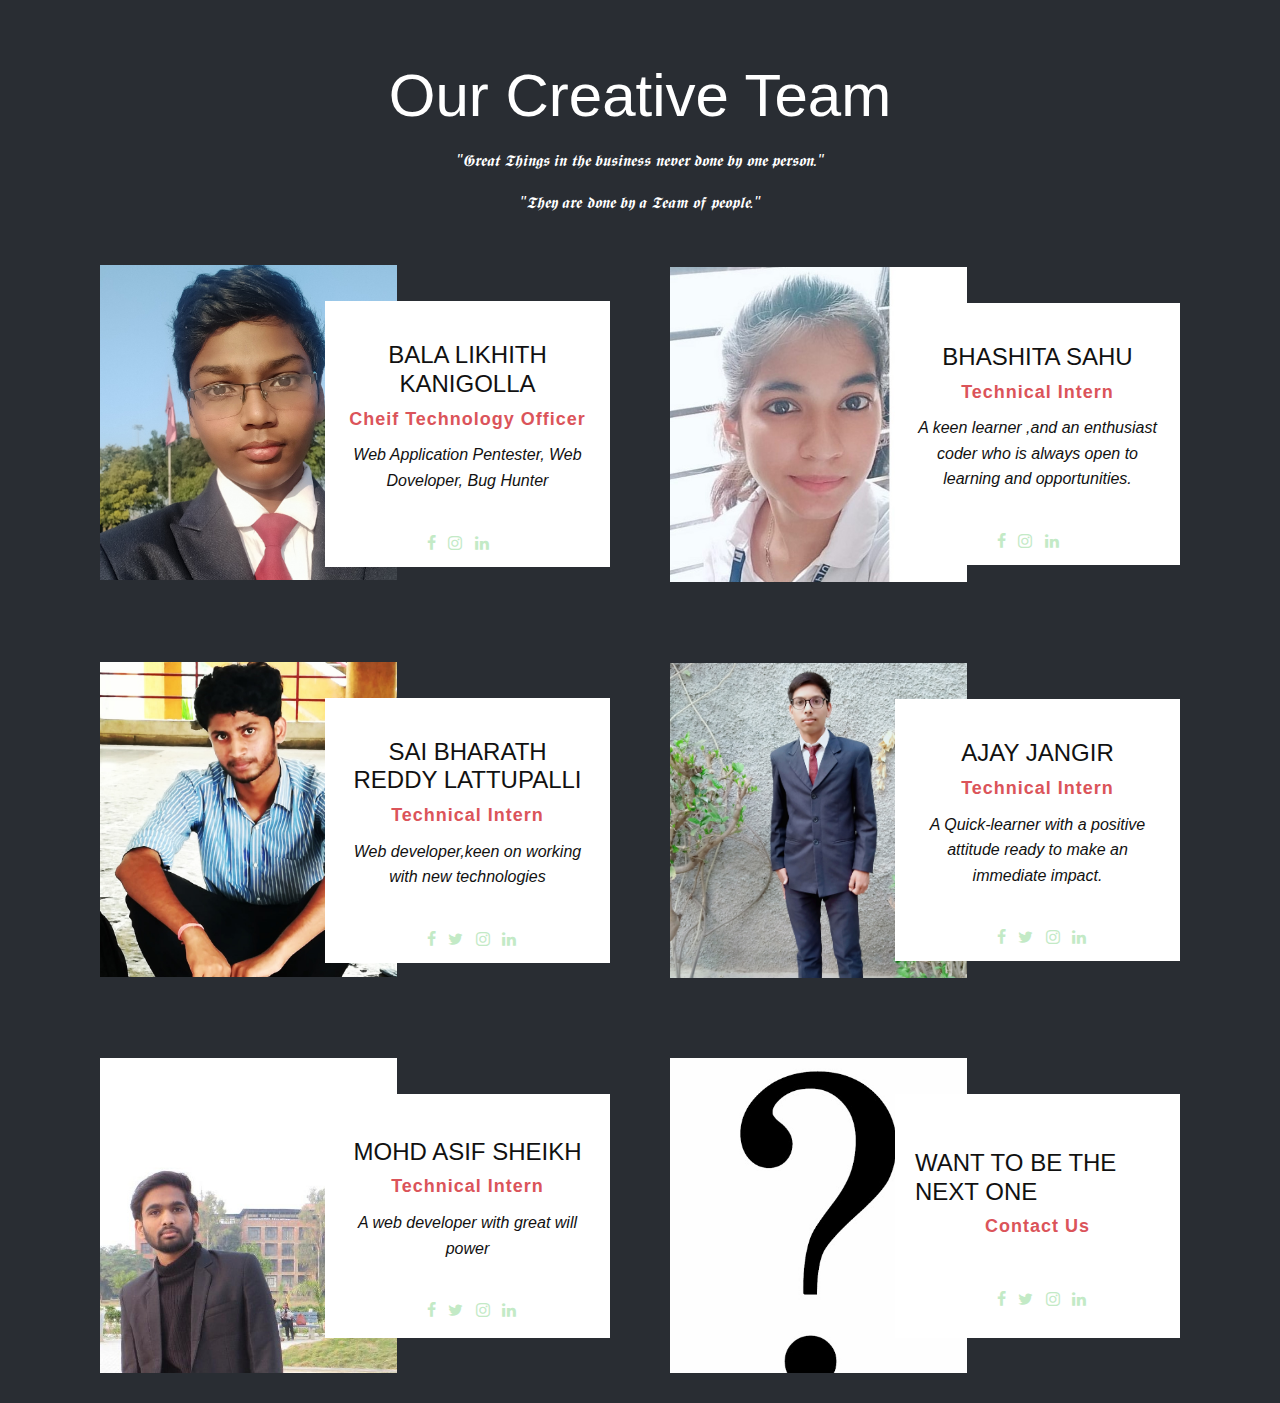
<file: team/team.html>
<!DOCTYPE html>
<html class="u-responsive-xl"><head><meta http-equiv="Content-Type" content="text/html; charset=UTF-8">
    <meta name="viewport" content="width=device-width, initial-scale=1.0">
    
    <meta name="keywords" content="Our Creative Team">
    <meta name="description" content="">
    <meta name="page_type" content="np-template-header-footer-from-plugin">
    <link rel="shortcut icon" href="AAS.png" />
    <link rel="stylesheet" href="fonts/icomoon/style.css">
    <title>AAS Technical Team</title>
    <link rel="stylesheet" href="style.css" media="screen">
  
</head>
  <body class="u-body">
    
    <section class="u-align-center u-clearfix u-palette-5-dark-3 u-section-2" id="carousel_bd70">
      <div class="u-clearfix u-sheet u-valign-middle-lg u-valign-middle-sm u-valign-middle-xl u-valign-middle-xs u-sheet-1">
        <h4 class="u-custom-font u-font-oswald u-text u-text-1">Our Creative Team</h4>
        <p class="u-text u-text-2">"𝕲𝖗𝖊𝖆𝖙 𝕿𝖍𝖎𝖓𝖌𝖘 𝖎𝖓 𝖙𝖍𝖊 𝖇𝖚𝖘𝖎𝖓𝖊𝖘𝖘 𝖓𝖊𝖛𝖊𝖗 𝖉𝖔𝖓𝖊 𝖇𝖞 𝖔𝖓𝖊 𝖕𝖊𝖗𝖘𝖔𝖓."</p>
        <p class="u-text u-text-2">"𝕿𝖍𝖊𝖞 𝖆𝖗𝖊 𝖉𝖔𝖓𝖊 𝖇𝖞 𝖆 𝕿𝖊𝖆𝖒 𝖔𝖋 𝖕𝖊𝖔𝖕𝖑𝖊."</p>
        <div class="u-expanded-width-xl u-expanded-width-xs u-list u-repeater u-list-1">
          <div class="u-container-style u-list-item u-repeater-item">
            <div class="u-container-layout u-similar-container u-valign-middle-lg u-valign-middle-md u-valign-middle-xl u-container-layout-1">
              <img class="u-expand-resize u-image u-image-1" src="./cto.jpg">
              <div class="u-container-style u-group u-white u-group-1">
                <div class="u-container-layout u-valign-middle u-container-layout-2">
                  <h4 class="u-align-center u-custom-font u-font-oswald u-text u-text-10">Bala Likhith Kanigolla</h4>
                  <h6 class="u-align-center u-custom-font u-font-pt-sans u-text u-text-palette-2-base u-text-5">Cheif Technology Officer</h6>
                  <p class="u-align-center u-text u-text-6">Web Application Pentester, Web Doveloper, Bug Hunter</p>
                  <div class="u-social-icons u-spacing-10 u-text-grey-30 u-social-icons-1">
                    <div class="block-social-1">
                      <a href="https://www.facebook.com/balalikhith.kanigolla/" class="btn border-w-10 rounded primary-primary-outline--hover" target="_blank"><span class="icon-facebook"></span></a>
                      <a href="https://www.instagram.com/balalikhith_kanigolla/" class="btn border-w-10 rounded primary-primary-outline--hover" target="_blank" ><span class="icon-instagram"></span></a>
                      <a href="https://www.linkedin.com/in/bala-likhith-kanigolla-36a340192/" class="btn border-w-10 rounded primary-primary-outline--hover" target="_blank"><span class="icon-linkedin"></span></a>
                    </div>
                  </div>
                </div>
              </div>
            </div>
          </div>
          <div class="u-container-style u-list-item u-repeater-item">
            <div class="u-container-layout u-similar-container u-valign-middle-lg u-valign-middle-md u-valign-middle-xl u-container-layout-5">
              <img class="u-expand-resize u-image u-image-3" src="./1.jpeg">
              <div class="u-align-center u-container-style u-group u-white u-group-3">
                <div class="u-container-layout u-valign-middle u-container-layout-6">
                  <h4 class="u-custom-font u-font-oswald uu-font-oswald u-text u-text-10">Bhashita sahu</h4>
                  <h6 class="u-align-center u-custom-font u-font-pt-sans u-text u-text-palette-2-base u-text-11">Technical Intern</h6>
                  <p class="u-align-center u-text u-text-default u-text-12">A keen learner ,and an enthusiast coder who is always open to learning and opportunities.</p>
                  <div class="u-social-icons u-spacing-10 u-text-grey-30 u-social-icons-3">
                    <div class="block-social-1">
                      <a href="https://m.facebook.com/bhashita.sahu.33" class="btn border-w-10 rounded primary-primary-outline--hover" target="_blank"><span class="icon-facebook"></span></a>
                      <a href="https://www.instagram.com/_bhashita_/" class="btn border-w-10 rounded primary-primary-outline--hover" target="_blank" ><span class="icon-instagram"></span></a>
                      <a href="https://www.linkedin.com/in/bhashita-sahu-905462193" class="btn border-w-10 rounded primary-primary-outline--hover" target="_blank"><span class="icon-linkedin"></span></a>
                    </div>
                  </div>
                </div>
              </div>
            </div>
          </div>
          <div class="u-container-style u-list-item u-repeater-item">
            <div class="u-container-layout u-similar-container u-valign-middle-lg u-valign-middle-md u-valign-middle-xl u-container-layout-5">
              <img class="u-expand-resize u-image u-image-3" src="./2.jpeg">
              <div class="u-align-center u-container-style u-group u-white u-group-3">
                <div class="u-container-layout u-valign-middle u-container-layout-6">
                  <h4 class="u-custom-font u-font-oswald uu-font-oswald u-text u-text-10">Sai Bharath Reddy Lattupalli</h4>
                  <h6 class="u-align-center u-custom-font u-font-pt-sans u-text u-text-palette-2-base u-text-11">Technical Intern</h6>
                  <p class="u-align-center u-text u-text-default u-text-12">Web developer,keen on working with new technologies</p>
                  <div class="u-social-icons u-spacing-10 u-text-grey-30 u-social-icons-3">
                    <div class="block-social-1">
                      <a href="https://m.facebook.com/saibharathreddy.lattupally/" class="btn border-w-10 rounded primary-primary-outline--hover" target="_blank"><span class="icon-facebook"></span></a>
                      <a href="https://twitter.com/SaiBharath0778" class="btn border-w-10 rounded primary-primary-outline--hover" target="_blank"><span class="icon-twitter"></span></a>
                      <a href="https://www.instagram.com/saibharath_lattu07/" class="btn border-w-10 rounded primary-primary-outline--hover" target="_blank" ><span class="icon-instagram"></span></a>
                      <a href="https://www.linkedin.com/in/sai-bharath-72a42b17b/" class="btn border-w-10 rounded primary-primary-outline--hover" target="_blank"><span class="icon-linkedin"></span></a>
                    </div>
                  </div>
                </div>
              </div>
            </div>
          </div>
          
          <div class="u-align-center u-container-style u-list-item u-repeater-item">
            <div class="u-container-layout u-similar-container u-valign-middle-lg u-valign-middle-md u-valign-middle-xl u-container-layout-5">
              <img class="u-expand-resize u-image u-image-3" src="./3.jpg">
              <div class="u-container-style u-group u-white u-group-3">
                <div class="u-container-layout u-valign-middle u-container-layout-6">
                  <h4 class="u-custom-font u-font-oswald u-text u-text-default u-text-10">Ajay Jangir</h4>
                  <h6 class="u-align-center u-custom-font u-font-pt-sans u-text u-text-palette-2-base u-text-11">Technical Intern</h6>
                  <p class="u-align-center u-text u-text-default u-text-12">A Quick-learner with a positive attitude ready to make an immediate impact. </p>
                  <div class="u-social-icons u-spacing-10 u-text-grey-30 u-social-icons-3">
                    <div class="block-social-1">
                      <a href="https://www.facebook.com/ajay.jangir.942145/" class="btn border-w-10 rounded primary-primary-outline--hover" target="_blank"><span class="icon-facebook"></span></a>
                      <a href=" https://twitter.com/Ajayjan28548037" class="btn border-w-10 rounded primary-primary-outline--hover" target="_blank"><span class="icon-twitter"></span></a>
                      <a href="https://www.instagram.com/ajayjangir0044/" class="btn border-w-10 rounded primary-primary-outline--hover" target="_blank" ><span class="icon-instagram"></span></a>
                      <a href="https://www.linkedin.com/in/ajay-jangir" class="btn border-w-10 rounded primary-primary-outline--hover" target="_blank"><span class="icon-linkedin"></span></a>
                    </div></div>
                </div>
              </div>
            </div>
          </div>

          <div class="u-align-center u-container-style u-list-item u-repeater-item">
            <div class="u-container-layout u-similar-container u-valign-middle-lg u-valign-middle-md u-valign-middle-xl u-container-layout-5">
              <img class="u-expand-resize u-image u-image-3" src="./4.jpeg">
              <div class="u-container-style u-group u-white u-group-3">
                <div class="u-container-layout u-valign-middle u-container-layout-6">
                  <h4 class="u-custom-font u-font-oswald u-text u-text-default u-text-10">Mohd Asif Sheikh</h4>
                  <h6 class="u-align-center u-custom-font u-font-pt-sans u-text u-text-palette-2-base u-text-11">Technical Intern</h6>
                  <p class="u-align-center u-text u-text-default u-text-12">A web developer with great will power</p>
                  <div class="u-social-icons u-spacing-10 u-text-grey-30 u-social-icons-3">
                    <div class="block-social-1">
                      <a href="https://www.facebook.com/ashutosh.oberoi.104/" class="btn border-w-10 rounded primary-primary-outline--hover" target="_blank"><span class="icon-facebook"></span></a>
                      <a href="https://twitter.com/sheikh_saab_01" class="btn border-w-10 rounded primary-primary-outline--hover" target="_blank"><span class="icon-twitter"></span></a>
                      <a href=" https://www.instagram.com/asif.__.sheikh/" class="btn border-w-10 rounded primary-primary-outline--hover" target="_blank" ><span class="icon-instagram"></span></a>
                      <a href="https://www.linkedin.com/in/asif-sheikh-b16093188/" class="btn border-w-10 rounded primary-primary-outline--hover" target="_blank"><span class="icon-linkedin"></span></a>
                    </div></div>
                </div>
              </div>
            </div>
          </div>

          <div class="u-align-center u-container-style u-list-item u-repeater-item">
            <div class="u-container-layout u-similar-container u-valign-middle-lg u-valign-middle-md u-valign-middle-xl u-container-layout-5">
              <img class="u-expand-resize u-image u-image-3" src="./v.jpg">
              <div class="u-container-style u-group u-white u-group-3">
                <div class="u-container-layout u-valign-middle u-container-layout-6">
                  <h4 class="u-custom-font u-font-oswald uu-font-oswald u-text u-text-10">Want to be the next one</h4>
                  <h6 class="u-align-center u-custom-font u-font-pt-sans u-text u-text-palette-2-base u-text-11"><a>Contact Us</a></h6>
                  <p class="u-align-center u-text u-text-default u-text-12"></p>
                  <div class="u-social-icons u-spacing-10 u-text-grey-30 u-social-icons-3">
                    <div class="block-social-1">
                      <a href="https://www.facebook.com/ananth.agri.3" class="btn border-w-10 rounded primary-primary-outline--hover" target="_blank"><span class="icon-facebook"></span></a>
                      <a href="https://twitter.com/AgriAnanth?s=08" class="btn border-w-10 rounded primary-primary-outline--hover" target="_blank"><span class="icon-twitter"></span></a>
                      <a href="https://instagram.com/ananthagriservices?igshid=k55jfdw61kmb" class="btn border-w-10 rounded primary-primary-outline--hover" target="_blank" ><span class="icon-instagram"></span></a>
                      <a href="https://www.linkedin.com/company/ananth-agri-services-llp" class="btn border-w-10 rounded primary-primary-outline--hover" target="_blank"><span class="icon-linkedin"></span></a>
                    </div></div>
                </div>
              </div>
            </div>
          </div>
        </div>
         </div>
    </section>
      
</body></html>
</file>
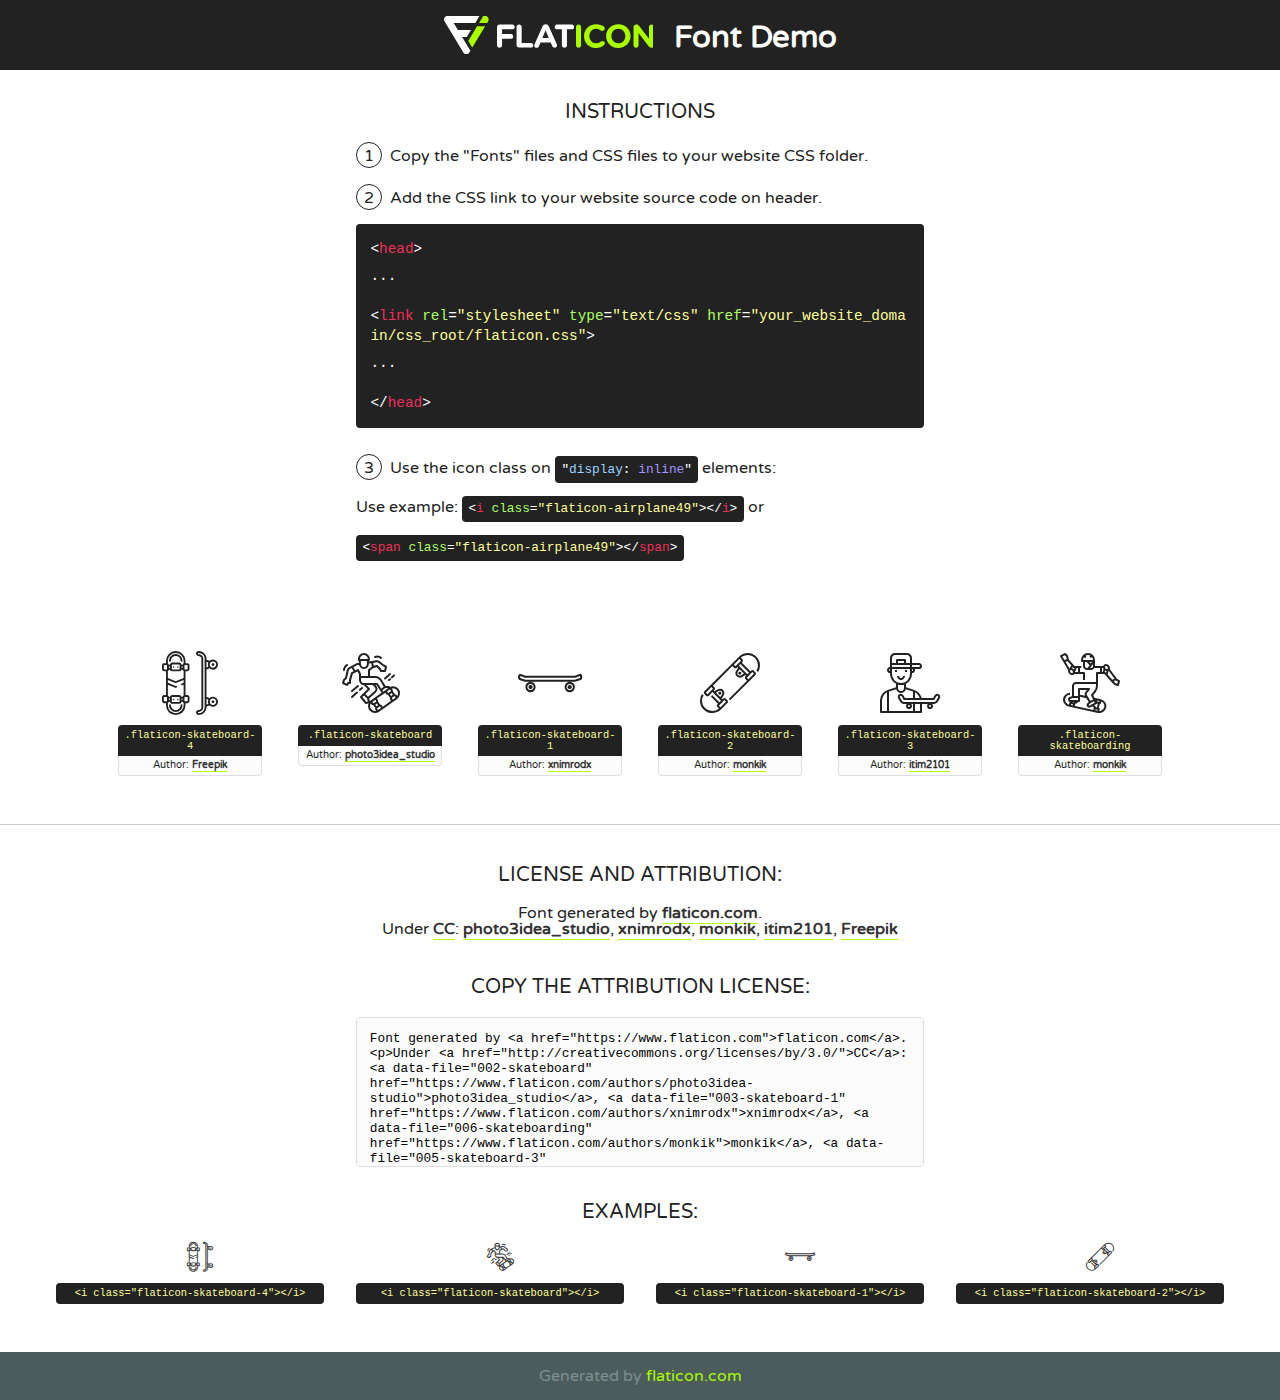
<file: fonts/flaticon/font/flaticon.html>
<!DOCTYPE html>
<!--
  Flaticon icon font: Flaticon
  Creation date: 24/07/2020 08:49
-->
<html>
<!DOCTYPE html>
<html>

<head>
    <title>Flaticon WebFont</title>
    <link href="http://fonts.googleapis.com/css?family=Varela+Round" rel="stylesheet" type="text/css" />
    <link rel="stylesheet" type="text/css" href="flaticon.css">
    <meta charset="UTF-8">
    <style>
    html, body, div, span, applet, object, iframe,
    h1, h2, h3, h4, h5, h6, p, blockquote, pre,
    a, abbr, acronym, address, big, cite, code,
    del, dfn, em, img, ins, kbd, q, s, samp,
    small, strike, strong, sub, sup, tt, var,
    b, u, i, center,
    dl, dt, dd, ol, ul, li,
    fieldset, form, label, legend,
    table, caption, tbody, tfoot, thead, tr, th, td,
    article, aside, canvas, details, embed, 
    figure, figcaption, footer, header, hgroup, 
    menu, nav, output, ruby, section, summary,
    time, mark, audio, video {
        margin: 0;
        padding: 0;
        border: 0;
        font-size: 100%;
        font: inherit;
        vertical-align: baseline;
    }
    /* HTML5 display-role reset for older browsers */
    article, aside, details, figcaption, figure, 
    footer, header, hgroup, menu, nav, section {
        display: block;
    }
    body {
        line-height: 1;
    }
    ol, ul {
        list-style: none;
    }
    blockquote, q {
        quotes: none;
    }
    blockquote:before, blockquote:after,
    q:before, q:after {
        content: '';
        content: none;
    }
    table {
        border-collapse: collapse;
        border-spacing: 0;
    }
    body {
        font-family: 'Varela Round', Helvetica, Arial, sans-serif;
        font-size: 16px;
        color: #222;
    }
    a {
        color: #333;
        border-bottom: 1px solid #a9fd00;
        font-weight: bold;
        text-decoration: none;
    }
    * {
        -moz-box-sizing: border-box;
        -webkit-box-sizing: border-box;
        box-sizing: border-box;
        margin: 0;
        padding: 0;
    }
    [class^="flaticon-"]:before, [class*=" flaticon-"]:before, [class^="flaticon-"]:after, [class*=" flaticon-"]:after {
        font-family: Flaticon;
        font-size: 30px;
        font-style: normal;
        margin-left: 20px;
        color: #333;
    }
    .wrapper {
        max-width: 600px;
        margin: auto;
        padding: 0 1em;
    }
    .title {
        font-size: 1.25em;
        text-align: center;
        margin-bottom: 1em;
        text-transform: uppercase;
    }
    header {
        text-align: center;
        background-color: #222;
        color: #fff;
        padding: 1em;
    }
    header .logo {
        width: 210px;
        height: 38px;
        display: inline-block;
        vertical-align: middle;
        margin-right: 1em;
        border: none;
    }
    header strong {
        font-size: 1.95em;
        font-weight: bold;
        vertical-align: middle;
        margin-top: 5px;
        display: inline-block;
    }
    .demo {
        margin: 2em auto;
        line-height: 1.25em;
    }
    .demo ul li {
        margin-bottom: 1em;
    }
    .demo ul li .num {
        color: #222;
        border-radius: 20px;
        display: inline-block;
        width: 26px;
        padding: 3px;
        height: 26px;
        text-align: center;
        margin-right: 0.5em;
        border: 1px solid #222;
    }
    .demo ul li code {
        background-color: #222;
        border-radius: 4px;
        padding: 0.25em 0.5em;
        display: inline-block;
        color: #fff;
        font-family: Consolas,Monaco,Lucida Console,Liberation Mono,DejaVu Sans Mono,Bitstream Vera Sans Mono,Courier New, monospace;
        font-weight: lighter;
        margin-top: 1em;
        font-size: 0.8em;
        word-break: break-all;
    }
    .demo ul li code.big {
        padding: 1em;
        font-size: 0.9em;
    }
    .demo ul li code .red {
        color: #EF3159;
    }
    .demo ul li code .green {
        color: #ACFF65;
    }
    .demo ul li code .yellow {
        color: #FFFF99;
    }
    .demo ul li code .blue {
        color: #99D3FF;
    }
    .demo ul li code .purple {
        color: #A295FF;
    }
    .demo ul li code .dots {
        margin-top: 0.5em;
        display: block;
    }
    #glyphs {
        border-bottom: 1px solid #ccc;
        padding: 2em 0;
        text-align: center;
    }
    .glyph {
        display: inline-block;
        width: 9em;
        margin: 1em;
        text-align: center;
        vertical-align: top;
        background: #FFF;
    }
    .glyph .glyph-icon {
        padding: 10px;
        display: block;
        font-family:"Flaticon";
        font-size: 64px;
        line-height: 1;
    }
    .glyph .glyph-icon:before {
        font-size: 64px;
        color: #222;
        margin-left: 0;
    }
    .class-name {
        font-size: 0.65em;
        background-color: #222;
        color: #fff;
        border-radius: 4px 4px 0 0;
        padding: 0.5em;
        color: #FFFF99;
        font-family: Consolas,Monaco,Lucida Console,Liberation Mono,DejaVu Sans Mono,Bitstream Vera Sans Mono,Courier New, monospace;
    }
    .author-name {
        font-size: 0.6em;
        background-color: #fcfcfd;
        border: 1px solid #DEDEE4;
        border-top: 0;
        border-radius: 0 0 4px 4px;
        padding: 0.5em;
    }
    .class-name:last-child {
        font-size: 10px;
        color:#888;
    }
    .class-name:last-child a {
        font-size: 10px;
        color:#555;
    }
    .class-name:last-child a:hover {
        color:#a9fd00;
    }
    .glyph > input {
        display: block;
        width: 100px;
        margin: 5px auto;
        text-align: center;
        font-size: 12px;
        cursor: text;
    }
    .glyph > input.icon-input {
        font-family:"Flaticon";
        font-size: 16px;
        margin-bottom: 10px;
    }
    .attribution .title {
        margin-top: 2em;
    }
    .attribution textarea {
        background-color: #fcfcfd;
        padding: 1em;
        border: none;
        box-shadow: none;
        border: 1px solid #DEDEE4;
        border-radius: 4px;
        resize: none;
        width: 100%;
        height: 150px;
        font-size: 0.8em;
        font-family: Consolas,Monaco,Lucida Console,Liberation Mono,DejaVu Sans Mono,Bitstream Vera Sans Mono,Courier New, monospace;
        -webkit-appearance: none;
    }
    .iconsuse {
        margin: 2em auto;
        text-align: center;
        max-width: 1200px;
    }
    .iconsuse:after {
        content: '';
        display: table;
        clear: both;
    }
    .iconsuse .image {
        float: left;
        width: 25%;
        padding: 0 1em;
    }
    .iconsuse .image p {
        margin-bottom: 1em;
    }
    .iconsuse .image span {
        display: block;
        font-size: 0.65em;
        background-color: #222;
        color: #fff;
        border-radius: 4px;
        padding: 0.5em;
        color: #FFFF99;
        margin-top: 1em;
        font-family: Consolas,Monaco,Lucida Console,Liberation Mono,DejaVu Sans Mono,Bitstream Vera Sans Mono,Courier New, monospace;
    }
    #footer {
        text-align: center;
        background-color: #4C5B5C;
        color: #7c9192;
        padding: 1em;
    }
    #footer a {
        border: none;
        color: #a9fd00;
        font-weight: normal;
    }
    @media (max-width: 960px) {
        .iconsuse .image {
            width: 50%;
        }
    }
    @media (max-width: 560px) {
        .iconsuse .image {
            width: 100%;
        }
    }
    </style>
</head>

<body class="characters-off">

    <header>
        <a href="https://www.flaticon.com" target="_blank" class="logo">
            <svg version="1.1" xmlns="http://www.w3.org/2000/svg" xmlns:xlink="http://www.w3.org/1999/xlink" xmlns:a="http://ns.adobe.com/AdobeSVGViewerExtensions/3.0/" viewBox="0 0 560.875 102.036" enable-background="new 0 0 560.875 102.036" xml:space="preserve">
                <defs>
                </defs>
                <g>
                    <g class="letters">
                        <path fill="#ffffff" d="M141.596,29.675c0-3.777,2.985-6.767,6.764-6.767h34.438c3.426,0,6.15,2.728,6.15,6.15
                        c0,3.43-2.724,6.149-6.15,6.149h-27.674v13.091h23.719c3.429,0,6.151,2.724,6.151,6.15c0,3.43-2.723,6.149-6.151,6.149h-23.719
                        v17.574c0,3.773-2.986,6.761-6.764,6.761c-3.779,0-6.764-2.989-6.764-6.761V29.675z"></path>
                        <path fill="#ffffff" d="M193.844,29.149c0-3.781,2.985-6.767,6.764-6.767c3.776,0,6.763,2.985,6.763,6.767v42.957h25.039
                        c3.426,0,6.149,2.726,6.149,6.153c0,3.425-2.723,6.15-6.149,6.15h-31.802c-3.779,0-6.764-2.986-6.764-6.768V29.149z"></path>
                        <path fill="#ffffff" d="M241.891,75.71l21.438-48.407c1.492-3.341,4.215-5.357,7.906-5.357h0.792
                        c3.686,0,6.323,2.017,7.815,5.357l21.439,48.407c0.436,0.967,0.701,1.845,0.701,2.723c0,3.602-2.809,6.501-6.414,6.501
                        c-3.161,0-5.269-1.845-6.499-4.655l-4.132-9.661h-27.059l-4.301,10.102c-1.144,2.631-3.426,4.214-6.237,4.214
                        c-3.517,0-6.24-2.81-6.24-6.325C241.1,77.64,241.451,76.677,241.891,75.71z M279.932,58.666l-8.521-20.297l-8.526,20.297H279.932
                        z"></path>
                        <path fill="#ffffff" d="M314.864,35.387H301.86c-3.429,0-6.239-2.813-6.239-6.238c0-3.429,2.811-6.24,6.239-6.24h39.533
                        c3.426,0,6.237,2.811,6.237,6.24c0,3.425-2.811,6.238-6.237,6.238h-13.001v42.785c0,3.773-2.99,6.761-6.764,6.761
                        c-3.779,0-6.764-2.989-6.764-6.761V35.387z"></path>
                        <path fill="#A9FD00" d="M352.615,29.149c0-3.781,2.985-6.767,6.767-6.767c3.774,0,6.761,2.985,6.761,6.767v49.024
                        c0,3.773-2.987,6.761-6.761,6.761c-3.781,0-6.767-2.989-6.767-6.761V29.149z"></path>
                        <path fill="#A9FD00" d="M374.132,53.836v-0.179c0-17.481,13.178-31.801,32.065-31.801c9.22,0,15.459,2.458,20.557,6.238
                        c1.402,1.054,2.637,2.985,2.637,5.357c0,3.692-2.985,6.59-6.681,6.59c-1.845,0-3.071-0.702-4.044-1.319
                        c-3.776-2.813-7.729-4.393-12.562-4.393c-10.364,0-17.831,8.611-17.831,19.154v0.173c0,10.542,7.291,19.329,17.831,19.329
                        c5.715,0,9.492-1.756,13.359-4.834c1.049-0.874,2.458-1.491,4.039-1.491c3.429,0,6.325,2.813,6.325,6.236
                        c0,2.106-1.056,3.78-2.282,4.834c-5.539,4.834-12.036,7.733-21.878,7.733C387.572,85.464,374.132,71.493,374.132,53.836z"></path>
                        <path fill="#A9FD00" d="M433.009,53.836v-0.179c0-17.481,13.79-31.801,32.766-31.801c18.981,0,32.592,14.143,32.592,31.628v0.173
                        c0,17.483-13.785,31.807-32.769,31.807C446.625,85.464,433.009,71.32,433.009,53.836z M484.224,53.836v-0.179
                        c0-10.539-7.725-19.326-18.626-19.326c-10.893,0-18.449,8.611-18.449,19.154v0.173c0,10.542,7.73,19.329,18.626,19.329
                        C476.676,72.986,484.224,64.378,484.224,53.836z"></path>
                        <path fill="#A9FD00" d="M506.233,29.321c0-3.774,2.99-6.763,6.767-6.763h1.401c3.252,0,5.183,1.583,7.029,3.953l26.093,34.265
                        V29.059c0-3.692,2.99-6.677,6.681-6.677c3.683,0,6.671,2.985,6.671,6.677v48.934c0,3.78-2.987,6.765-6.764,6.765h-0.436
                        c-3.257,0-5.188-1.581-7.034-3.953l-27.056-35.492v32.944c0,3.687-2.985,6.676-6.678,6.676c-3.683,0-6.673-2.989-6.673-6.676
                        V29.321z"></path>
                    </g>
                    <g class="insignia">
                        <path fill="#ffffff" d="M48.372,56.137h12.517l11.156-18.537H37.186L25.688,18.539h57.825L94.668,0H9.271
                        C5.925,0,2.842,1.801,1.198,4.716c-1.644,2.907-1.593,6.482,0.134,9.343l50.38,83.501c1.678,2.781,4.689,4.476,7.938,4.476
                        c3.246,0,6.257-1.695,7.935-4.476l2.898-4.804L48.372,56.137z"></path>
                        <g class="i">
                            <path fill="#A9FD00" d="M93.575,18.539h0.031v0.004l21.652,0.004l2.705-4.488c1.727-2.861,1.778-6.436,0.133-9.343
                            C116.454,1.801,113.371,0,110.026,0h-5.294L93.575,18.539z"></path>
                            <polygon fill="#A9FD00" points="88.291,27.356 64.725,66.486 75.519,84.404 109.942,27.356"></polygon>
                        </g>
                    </g>
                </g>
            </svg>
        </a>
        <strong>Font Demo</strong>
    </header>


    <section class="demo wrapper">

        <p class="title">Instructions</p>

        <ul>
            <li>
                <span class="num">1</span>Copy the "Fonts" files and CSS files to your website CSS folder.
            </li>
            <li>
                <span class="num">2</span>Add the CSS link to your website source code on header.
                <code class="big">
                    &lt;<span class="red">head</span>&gt;
                    <br/><span class="dots">...</span>
                    <br/>&lt;<span class="red">link</span> <span class="green">rel</span>=<span class="yellow">"stylesheet"</span> <span class="green">type</span>=<span class="yellow">"text/css"</span> <span class="green">href</span>=<span class="yellow">"your_website_domain/css_root/flaticon.css"</span>&gt;
                    <br/><span class="dots">...</span>
                    <br/>&lt;/<span class="red">head</span>&gt;
                </code>
            </li>

            <li>
                <p>
                    <span class="num">3</span>Use the icon class on <code>"<span class="blue">display</span>:<span class="purple"> inline</span>"</code> elements:
                    <br />
                    Use example: <code>&lt;<span class="red">i</span> <span class="green">class</span>=<span class="yellow">&quot;flaticon-airplane49&quot;</span>&gt;&lt;/<span class="red">i</span>&gt;</code> or <code>&lt;<span class="red">span</span> <span class="green">class</span>=<span class="yellow">&quot;flaticon-airplane49&quot;</span>&gt;&lt;/<span class="red">span</span>&gt;</code>
            </li>
        </ul>

    </section>




   <section id="glyphs">          
    
      
        <div class="glyph"><div class="glyph-icon flaticon-skateboard-4"></div>
            <div class="class-name">.flaticon-skateboard-4</div>
            <div class="author-name">Author: <a data-file="001-skateboard-4" href="http://www.freepik.com">Freepik</a> </div> 
        </div>        
        
        <div class="glyph"><div class="glyph-icon flaticon-skateboard"></div>
            <div class="class-name">.flaticon-skateboard</div>
            <div class="author-name">Author: <a data-file="002-skateboard" href="https://www.flaticon.com/authors/photo3idea-studio">photo3idea_studio</a> </div> 
        </div>        
        
        <div class="glyph"><div class="glyph-icon flaticon-skateboard-1"></div>
            <div class="class-name">.flaticon-skateboard-1</div>
            <div class="author-name">Author: <a data-file="003-skateboard-1" href="https://www.flaticon.com/authors/xnimrodx">xnimrodx</a> </div> 
        </div>        
        
        <div class="glyph"><div class="glyph-icon flaticon-skateboard-2"></div>
            <div class="class-name">.flaticon-skateboard-2</div>
            <div class="author-name">Author: <a data-file="004-skateboard-2" href="https://www.flaticon.com/authors/monkik">monkik</a> </div> 
        </div>        
        
        <div class="glyph"><div class="glyph-icon flaticon-skateboard-3"></div>
            <div class="class-name">.flaticon-skateboard-3</div>
            <div class="author-name">Author: <a data-file="005-skateboard-3" href="https://www.flaticon.com/authors/itim2101">itim2101</a> </div> 
        </div>        
        
        <div class="glyph"><div class="glyph-icon flaticon-skateboarding"></div>
            <div class="class-name">.flaticon-skateboarding</div>
            <div class="author-name">Author: <a data-file="006-skateboarding" href="https://www.flaticon.com/authors/monkik">monkik</a> </div> 
        </div>        
        

    </section>



    <section class="attribution wrapper"   style="text-align:center;">

      <div class="title">License and attribution:</div><div class="attrDiv">Font generated by <a href="https://www.flaticon.com">flaticon.com</a>. <div><p>Under <a href="http://creativecommons.org/licenses/by/3.0/">CC</a>: <a data-file="002-skateboard" href="https://www.flaticon.com/authors/photo3idea-studio">photo3idea_studio</a>, <a data-file="003-skateboard-1" href="https://www.flaticon.com/authors/xnimrodx">xnimrodx</a>, <a data-file="006-skateboarding" href="https://www.flaticon.com/authors/monkik">monkik</a>, <a data-file="005-skateboard-3" href="https://www.flaticon.com/authors/itim2101">itim2101</a>, <a data-file="001-skateboard-4" href="http://www.freepik.com">Freepik</a></p>  </div>
      </div>
      <div class="title">Copy the Attribution License:</div>

    <textarea onclick="this.focus();this.select();">Font generated by &lt;a href=&quot;https://www.flaticon.com&quot;&gt;flaticon.com&lt;/a&gt;. <p>Under <a href="http://creativecommons.org/licenses/by/3.0/">CC</a>: <a data-file="002-skateboard" href="https://www.flaticon.com/authors/photo3idea-studio">photo3idea_studio</a>, <a data-file="003-skateboard-1" href="https://www.flaticon.com/authors/xnimrodx">xnimrodx</a>, <a data-file="006-skateboarding" href="https://www.flaticon.com/authors/monkik">monkik</a>, <a data-file="005-skateboard-3" href="https://www.flaticon.com/authors/itim2101">itim2101</a>, <a data-file="001-skateboard-4" href="http://www.freepik.com">Freepik</a></p>  
     </textarea>

    </section>

    <section class="iconsuse">

          <div class="title">Examples:</div>            
             
            <div class="image">
                <p>
                    <i class="glyph-icon flaticon-skateboard-4"></i> 
                    <span>&lt;i class=&quot;flaticon-skateboard-4&quot;&gt;&lt;/i&gt;</span>
                </p>
            </div>
            
            <div class="image">
                <p>
                    <i class="glyph-icon flaticon-skateboard"></i> 
                    <span>&lt;i class=&quot;flaticon-skateboard&quot;&gt;&lt;/i&gt;</span>
                </p>
            </div>
            
            <div class="image">
                <p>
                    <i class="glyph-icon flaticon-skateboard-1"></i> 
                    <span>&lt;i class=&quot;flaticon-skateboard-1&quot;&gt;&lt;/i&gt;</span>
                </p>
            </div>
            
            <div class="image">
                <p>
                    <i class="glyph-icon flaticon-skateboard-2"></i> 
                    <span>&lt;i class=&quot;flaticon-skateboard-2&quot;&gt;&lt;/i&gt;</span>
                </p>
            </div>
                       
        </div>
                            
    </section>

<div id="footer">
    <div>Generated by <a href="https://www.flaticon.com">flaticon.com</a>
    </div>
</div>



</body>
</html>
</file>
<file: team/fonts/icomoon/style.css>
@font-face {
  font-family: 'icomoon';
  src:  url('fonts/icomoon.eot?10si43');
  src:  url('fonts/icomoon.eot?10si43#iefix') format('embedded-opentype'),
    url('fonts/icomoon.ttf?10si43') format('truetype'),
    url('fonts/icomoon.woff?10si43') format('woff'),
    url('fonts/icomoon.svg?10si43#icomoon') format('svg');
  font-weight: normal;
  font-style: normal;
}

[class^="icon-"], [class*=" icon-"] {
  /* use !important to prevent issues with browser extensions that change fonts */
  font-family: 'icomoon' !important;
  speak: none;
  font-style: normal;
  font-weight: normal;
  font-variant: normal;
  text-transform: none;
  line-height: 1;

  /* Better Font Rendering =========== */
  -webkit-font-smoothing: antialiased;
  -moz-osx-font-smoothing: grayscale;
}

.icon-asterisk:before {
  content: "\f069";
}
.icon-plus:before {
  content: "\f067";
}
.icon-question:before {
  content: "\f128";
}
.icon-minus:before {
  content: "\f068";
}
.icon-glass:before {
  content: "\f000";
}
.icon-music:before {
  content: "\f001";
}
.icon-search:before {
  content: "\f002";
}
.icon-envelope-o:before {
  content: "\f003";
}
.icon-heart:before {
  content: "\f004";
}
.icon-star:before {
  content: "\f005";
}
.icon-star-o:before {
  content: "\f006";
}
.icon-user:before {
  content: "\f007";
}
.icon-film:before {
  content: "\f008";
}
.icon-th-large:before {
  content: "\f009";
}
.icon-th:before {
  content: "\f00a";
}
.icon-th-list:before {
  content: "\f00b";
}
.icon-check:before {
  content: "\f00c";
}
.icon-close:before {
  content: "\f00d";
}
.icon-remove:before {
  content: "\f00d";
}
.icon-times:before {
  content: "\f00d";
}
.icon-search-plus:before {
  content: "\f00e";
}
.icon-search-minus:before {
  content: "\f010";
}
.icon-power-off:before {
  content: "\f011";
}
.icon-signal:before {
  content: "\f012";
}
.icon-cog:before {
  content: "\f013";
}
.icon-gear:before {
  content: "\f013";
}
.icon-trash-o:before {
  content: "\f014";
}
.icon-home:before {
  content: "\f015";
}
.icon-file-o:before {
  content: "\f016";
}
.icon-clock-o:before {
  content: "\f017";
}
.icon-road:before {
  content: "\f018";
}
.icon-download:before {
  content: "\f019";
}
.icon-arrow-circle-o-down:before {
  content: "\f01a";
}
.icon-arrow-circle-o-up:before {
  content: "\f01b";
}
.icon-inbox:before {
  content: "\f01c";
}
.icon-play-circle-o:before {
  content: "\f01d";
}
.icon-repeat:before {
  content: "\f01e";
}
.icon-rotate-right:before {
  content: "\f01e";
}
.icon-refresh:before {
  content: "\f021";
}
.icon-list-alt:before {
  content: "\f022";
}
.icon-lock:before {
  content: "\f023";
}
.icon-flag:before {
  content: "\f024";
}
.icon-headphones:before {
  content: "\f025";
}
.icon-volume-off:before {
  content: "\f026";
}
.icon-volume-down:before {
  content: "\f027";
}
.icon-volume-up:before {
  content: "\f028";
}
.icon-qrcode:before {
  content: "\f029";
}
.icon-barcode:before {
  content: "\f02a";
}
.icon-tag:before {
  content: "\f02b";
}
.icon-tags:before {
  content: "\f02c";
}
.icon-book:before {
  content: "\f02d";
}
.icon-bookmark:before {
  content: "\f02e";
}
.icon-print:before {
  content: "\f02f";
}
.icon-camera:before {
  content: "\f030";
}
.icon-font:before {
  content: "\f031";
}
.icon-bold:before {
  content: "\f032";
}
.icon-italic:before {
  content: "\f033";
}
.icon-text-height:before {
  content: "\f034";
}
.icon-text-width:before {
  content: "\f035";
}
.icon-align-left:before {
  content: "\f036";
}
.icon-align-center:before {
  content: "\f037";
}
.icon-align-right:before {
  content: "\f038";
}
.icon-align-justify:before {
  content: "\f039";
}
.icon-list:before {
  content: "\f03a";
}
.icon-dedent:before {
  content: "\f03b";
}
.icon-outdent:before {
  content: "\f03b";
}
.icon-indent:before {
  content: "\f03c";
}
.icon-video-camera:before {
  content: "\f03d";
}
.icon-image:before {
  content: "\f03e";
}
.icon-photo:before {
  content: "\f03e";
}
.icon-picture-o:before {
  content: "\f03e";
}
.icon-pencil:before {
  content: "\f040";
}
.icon-map-marker:before {
  content: "\f041";
}
.icon-adjust:before {
  content: "\f042";
}
.icon-tint:before {
  content: "\f043";
}
.icon-edit:before {
  content: "\f044";
}
.icon-pencil-square-o:before {
  content: "\f044";
}
.icon-share-square-o:before {
  content: "\f045";
}
.icon-check-square-o:before {
  content: "\f046";
}
.icon-arrows:before {
  content: "\f047";
}
.icon-step-backward:before {
  content: "\f048";
}
.icon-fast-backward:before {
  content: "\f049";
}
.icon-backward:before {
  content: "\f04a";
}
.icon-play:before {
  content: "\f04b";
}
.icon-pause:before {
  content: "\f04c";
}
.icon-stop:before {
  content: "\f04d";
}
.icon-forward:before {
  content: "\f04e";
}
.icon-fast-forward:before {
  content: "\f050";
}
.icon-step-forward:before {
  content: "\f051";
}
.icon-eject:before {
  content: "\f052";
}
.icon-chevron-left:before {
  content: "\f053";
}
.icon-chevron-right:before {
  content: "\f054";
}
.icon-plus-circle:before {
  content: "\f055";
}
.icon-minus-circle:before {
  content: "\f056";
}
.icon-times-circle:before {
  content: "\f057";
}
.icon-check-circle:before {
  content: "\f058";
}
.icon-question-circle:before {
  content: "\f059";
}
.icon-info-circle:before {
  content: "\f05a";
}
.icon-crosshairs:before {
  content: "\f05b";
}
.icon-times-circle-o:before {
  content: "\f05c";
}
.icon-check-circle-o:before {
  content: "\f05d";
}
.icon-ban:before {
  content: "\f05e";
}
.icon-arrow-left:before {
  content: "\f060";
}
.icon-arrow-right:before {
  content: "\f061";
}
.icon-arrow-up:before {
  content: "\f062";
}
.icon-arrow-down:before {
  content: "\f063";
}
.icon-mail-forward:before {
  content: "\f064";
}
.icon-share:before {
  content: "\f064";
}
.icon-expand:before {
  content: "\f065";
}
.icon-compress:before {
  content: "\f066";
}
.icon-exclamation-circle:before {
  content: "\f06a";
}
.icon-gift:before {
  content: "\f06b";
}
.icon-leaf:before {
  content: "\f06c";
}
.icon-fire:before {
  content: "\f06d";
}
.icon-eye:before {
  content: "\f06e";
}
.icon-eye-slash:before {
  content: "\f070";
}
.icon-exclamation-triangle:before {
  content: "\f071";
}
.icon-warning:before {
  content: "\f071";
}
.icon-plane:before {
  content: "\f072";
}
.icon-calendar:before {
  content: "\f073";
}
.icon-random:before {
  content: "\f074";
}
.icon-comment:before {
  content: "\f075";
}
.icon-magnet:before {
  content: "\f076";
}
.icon-chevron-up:before {
  content: "\f077";
}
.icon-chevron-down:before {
  content: "\f078";
}
.icon-retweet:before {
  content: "\f079";
}
.icon-shopping-cart:before {
  content: "\f07a";
}
.icon-folder:before {
  content: "\f07b";
}
.icon-folder-open:before {
  content: "\f07c";
}
.icon-arrows-v:before {
  content: "\f07d";
}
.icon-arrows-h:before {
  content: "\f07e";
}
.icon-bar-chart:before {
  content: "\f080";
}
.icon-bar-chart-o:before {
  content: "\f080";
}
.icon-twitter-square:before {
  content: "\f081";
}
.icon-facebook-square:before {
  content: "\f082";
}
.icon-camera-retro:before {
  content: "\f083";
}
.icon-key:before {
  content: "\f084";
}
.icon-cogs:before {
  content: "\f085";
}
.icon-gears:before {
  content: "\f085";
}
.icon-comments:before {
  content: "\f086";
}
.icon-thumbs-o-up:before {
  content: "\f087";
}
.icon-thumbs-o-down:before {
  content: "\f088";
}
.icon-star-half:before {
  content: "\f089";
}
.icon-heart-o:before {
  content: "\f08a";
}
.icon-sign-out:before {
  content: "\f08b";
}
.icon-linkedin-square:before {
  content: "\f08c";
}
.icon-thumb-tack:before {
  content: "\f08d";
}
.icon-external-link:before {
  content: "\f08e";
}
.icon-sign-in:before {
  content: "\f090";
}
.icon-trophy:before {
  content: "\f091";
}
.icon-github-square:before {
  content: "\f092";
}
.icon-upload:before {
  content: "\f093";
}
.icon-lemon-o:before {
  content: "\f094";
}
.icon-phone:before {
  content: "\f095";
}
.icon-square-o:before {
  content: "\f096";
}
.icon-bookmark-o:before {
  content: "\f097";
}
.icon-phone-square:before {
  content: "\f098";
}
.icon-twitter:before {
  content: "\f099";
}
.icon-facebook:before {
  content: "\f09a";
}
.icon-facebook-f:before {
  content: "\f09a";
}
.icon-github:before {
  content: "\f09b";
}
.icon-unlock:before {
  content: "\f09c";
}
.icon-credit-card:before {
  content: "\f09d";
}
.icon-feed:before {
  content: "\f09e";
}
.icon-rss:before {
  content: "\f09e";
}
.icon-hdd-o:before {
  content: "\f0a0";
}
.icon-bullhorn:before {
  content: "\f0a1";
}
.icon-bell-o:before {
  content: "\f0a2";
}
.icon-certificate:before {
  content: "\f0a3";
}
.icon-hand-o-right:before {
  content: "\f0a4";
}
.icon-hand-o-left:before {
  content: "\f0a5";
}
.icon-hand-o-up:before {
  content: "\f0a6";
}
.icon-hand-o-down:before {
  content: "\f0a7";
}
.icon-arrow-circle-left:before {
  content: "\f0a8";
}
.icon-arrow-circle-right:before {
  content: "\f0a9";
}
.icon-arrow-circle-up:before {
  content: "\f0aa";
}
.icon-arrow-circle-down:before {
  content: "\f0ab";
}
.icon-globe:before {
  content: "\f0ac";
}
.icon-wrench:before {
  content: "\f0ad";
}
.icon-tasks:before {
  content: "\f0ae";
}
.icon-filter:before {
  content: "\f0b0";
}
.icon-briefcase:before {
  content: "\f0b1";
}
.icon-arrows-alt:before {
  content: "\f0b2";
}
.icon-group:before {
  content: "\f0c0";
}
.icon-users:before {
  content: "\f0c0";
}
.icon-chain:before {
  content: "\f0c1";
}
.icon-link:before {
  content: "\f0c1";
}
.icon-cloud:before {
  content: "\f0c2";
}
.icon-flask:before {
  content: "\f0c3";
}
.icon-cut:before {
  content: "\f0c4";
}
.icon-scissors:before {
  content: "\f0c4";
}
.icon-copy:before {
  content: "\f0c5";
}
.icon-files-o:before {
  content: "\f0c5";
}
.icon-paperclip:before {
  content: "\f0c6";
}
.icon-floppy-o:before {
  content: "\f0c7";
}
.icon-save:before {
  content: "\f0c7";
}
.icon-square:before {
  content: "\f0c8";
}
.icon-bars:before {
  content: "\f0c9";
}
.icon-navicon:before {
  content: "\f0c9";
}
.icon-reorder:before {
  content: "\f0c9";
}
.icon-list-ul:before {
  content: "\f0ca";
}
.icon-list-ol:before {
  content: "\f0cb";
}
.icon-strikethrough:before {
  content: "\f0cc";
}
.icon-underline:before {
  content: "\f0cd";
}
.icon-table:before {
  content: "\f0ce";
}
.icon-magic:before {
  content: "\f0d0";
}
.icon-truck:before {
  content: "\f0d1";
}
.icon-pinterest:before {
  content: "\f0d2";
}
.icon-pinterest-square:before {
  content: "\f0d3";
}
.icon-google-plus-square:before {
  content: "\f0d4";
}
.icon-google-plus:before {
  content: "\f0d5";
}
.icon-money:before {
  content: "\f0d6";
}
.icon-caret-down:before {
  content: "\f0d7";
}
.icon-caret-up:before {
  content: "\f0d8";
}
.icon-caret-left:before {
  content: "\f0d9";
}
.icon-caret-right:before {
  content: "\f0da";
}
.icon-columns:before {
  content: "\f0db";
}
.icon-sort:before {
  content: "\f0dc";
}
.icon-unsorted:before {
  content: "\f0dc";
}
.icon-sort-desc:before {
  content: "\f0dd";
}
.icon-sort-down:before {
  content: "\f0dd";
}
.icon-sort-asc:before {
  content: "\f0de";
}
.icon-sort-up:before {
  content: "\f0de";
}
.icon-envelope:before {
  content: "\f0e0";
}
.icon-linkedin:before {
  content: "\f0e1";
}
.icon-rotate-left:before {
  content: "\f0e2";
}
.icon-undo:before {
  content: "\f0e2";
}
.icon-gavel:before {
  content: "\f0e3";
}
.icon-legal:before {
  content: "\f0e3";
}
.icon-dashboard:before {
  content: "\f0e4";
}
.icon-tachometer:before {
  content: "\f0e4";
}
.icon-comment-o:before {
  content: "\f0e5";
}
.icon-comments-o:before {
  content: "\f0e6";
}
.icon-bolt:before {
  content: "\f0e7";
}
.icon-flash:before {
  content: "\f0e7";
}
.icon-sitemap:before {
  content: "\f0e8";
}
.icon-umbrella:before {
  content: "\f0e9";
}
.icon-clipboard:before {
  content: "\f0ea";
}
.icon-paste:before {
  content: "\f0ea";
}
.icon-lightbulb-o:before {
  content: "\f0eb";
}
.icon-exchange:before {
  content: "\f0ec";
}
.icon-cloud-download:before {
  content: "\f0ed";
}
.icon-cloud-upload:before {
  content: "\f0ee";
}
.icon-user-md:before {
  content: "\f0f0";
}
.icon-stethoscope:before {
  content: "\f0f1";
}
.icon-suitcase:before {
  content: "\f0f2";
}
.icon-bell:before {
  content: "\f0f3";
}
.icon-coffee:before {
  content: "\f0f4";
}
.icon-cutlery:before {
  content: "\f0f5";
}
.icon-file-text-o:before {
  content: "\f0f6";
}
.icon-building-o:before {
  content: "\f0f7";
}
.icon-hospital-o:before {
  content: "\f0f8";
}
.icon-ambulance:before {
  content: "\f0f9";
}
.icon-medkit:before {
  content: "\f0fa";
}
.icon-fighter-jet:before {
  content: "\f0fb";
}
.icon-beer:before {
  content: "\f0fc";
}
.icon-h-square:before {
  content: "\f0fd";
}
.icon-plus-square:before {
  content: "\f0fe";
}
.icon-angle-double-left:before {
  content: "\f100";
}
.icon-angle-double-right:before {
  content: "\f101";
}
.icon-angle-double-up:before {
  content: "\f102";
}
.icon-angle-double-down:before {
  content: "\f103";
}
.icon-angle-left:before {
  content: "\f104";
}
.icon-angle-right:before {
  content: "\f105";
}
.icon-angle-up:before {
  content: "\f106";
}
.icon-angle-down:before {
  content: "\f107";
}
.icon-desktop:before {
  content: "\f108";
}
.icon-laptop:before {
  content: "\f109";
}
.icon-tablet:before {
  content: "\f10a";
}
.icon-mobile:before {
  content: "\f10b";
}
.icon-mobile-phone:before {
  content: "\f10b";
}
.icon-circle-o:before {
  content: "\f10c";
}
.icon-quote-left:before {
  content: "\f10d";
}
.icon-quote-right:before {
  content: "\f10e";
}
.icon-spinner:before {
  content: "\f110";
}
.icon-circle:before {
  content: "\f111";
}
.icon-mail-reply:before {
  content: "\f112";
}
.icon-reply:before {
  content: "\f112";
}
.icon-github-alt:before {
  content: "\f113";
}
.icon-folder-o:before {
  content: "\f114";
}
.icon-folder-open-o:before {
  content: "\f115";
}
.icon-smile-o:before {
  content: "\f118";
}
.icon-frown-o:before {
  content: "\f119";
}
.icon-meh-o:before {
  content: "\f11a";
}
.icon-gamepad:before {
  content: "\f11b";
}
.icon-keyboard-o:before {
  content: "\f11c";
}
.icon-flag-o:before {
  content: "\f11d";
}
.icon-flag-checkered:before {
  content: "\f11e";
}
.icon-terminal:before {
  content: "\f120";
}
.icon-code:before {
  content: "\f121";
}
.icon-mail-reply-all:before {
  content: "\f122";
}
.icon-reply-all:before {
  content: "\f122";
}
.icon-star-half-empty:before {
  content: "\f123";
}
.icon-star-half-full:before {
  content: "\f123";
}
.icon-star-half-o:before {
  content: "\f123";
}
.icon-location-arrow:before {
  content: "\f124";
}
.icon-crop:before {
  content: "\f125";
}
.icon-code-fork:before {
  content: "\f126";
}
.icon-chain-broken:before {
  content: "\f127";
}
.icon-unlink:before {
  content: "\f127";
}
.icon-info:before {
  content: "\f129";
}
.icon-exclamation:before {
  content: "\f12a";
}
.icon-superscript:before {
  content: "\f12b";
}
.icon-subscript:before {
  content: "\f12c";
}
.icon-eraser:before {
  content: "\f12d";
}
.icon-puzzle-piece:before {
  content: "\f12e";
}
.icon-microphone:before {
  content: "\f130";
}
.icon-microphone-slash:before {
  content: "\f131";
}
.icon-shield:before {
  content: "\f132";
}
.icon-calendar-o:before {
  content: "\f133";
}
.icon-fire-extinguisher:before {
  content: "\f134";
}
.icon-rocket:before {
  content: "\f135";
}
.icon-maxcdn:before {
  content: "\f136";
}
.icon-chevron-circle-left:before {
  content: "\f137";
}
.icon-chevron-circle-right:before {
  content: "\f138";
}
.icon-chevron-circle-up:before {
  content: "\f139";
}
.icon-chevron-circle-down:before {
  content: "\f13a";
}
.icon-html5:before {
  content: "\f13b";
}
.icon-css3:before {
  content: "\f13c";
}
.icon-anchor:before {
  content: "\f13d";
}
.icon-unlock-alt:before {
  content: "\f13e";
}
.icon-bullseye:before {
  content: "\f140";
}
.icon-ellipsis-h:before {
  content: "\f141";
}
.icon-ellipsis-v:before {
  content: "\f142";
}
.icon-rss-square:before {
  content: "\f143";
}
.icon-play-circle:before {
  content: "\f144";
}
.icon-ticket:before {
  content: "\f145";
}
.icon-minus-square:before {
  content: "\f146";
}
.icon-minus-square-o:before {
  content: "\f147";
}
.icon-level-up:before {
  content: "\f148";
}
.icon-level-down:before {
  content: "\f149";
}
.icon-check-square:before {
  content: "\f14a";
}
.icon-pencil-square:before {
  content: "\f14b";
}
.icon-external-link-square:before {
  content: "\f14c";
}
.icon-share-square:before {
  content: "\f14d";
}
.icon-compass:before {
  content: "\f14e";
}
.icon-caret-square-o-down:before {
  content: "\f150";
}
.icon-toggle-down:before {
  content: "\f150";
}
.icon-caret-square-o-up:before {
  content: "\f151";
}
.icon-toggle-up:before {
  content: "\f151";
}
.icon-caret-square-o-right:before {
  content: "\f152";
}
.icon-toggle-right:before {
  content: "\f152";
}
.icon-eur:before {
  content: "\f153";
}
.icon-euro:before {
  content: "\f153";
}
.icon-gbp:before {
  content: "\f154";
}
.icon-dollar:before {
  content: "\f155";
}
.icon-usd:before {
  content: "\f155";
}
.icon-inr:before {
  content: "\f156";
}
.icon-rupee:before {
  content: "\f156";
}
.icon-cny:before {
  content: "\f157";
}
.icon-jpy:before {
  content: "\f157";
}
.icon-rmb:before {
  content: "\f157";
}
.icon-yen:before {
  content: "\f157";
}
.icon-rouble:before {
  content: "\f158";
}
.icon-rub:before {
  content: "\f158";
}
.icon-ruble:before {
  content: "\f158";
}
.icon-krw:before {
  content: "\f159";
}
.icon-won:before {
  content: "\f159";
}
.icon-bitcoin:before {
  content: "\f15a";
}
.icon-btc:before {
  content: "\f15a";
}
.icon-file:before {
  content: "\f15b";
}
.icon-file-text:before {
  content: "\f15c";
}
.icon-sort-alpha-asc:before {
  content: "\f15d";
}
.icon-sort-alpha-desc:before {
  content: "\f15e";
}
.icon-sort-amount-asc:before {
  content: "\f160";
}
.icon-sort-amount-desc:before {
  content: "\f161";
}
.icon-sort-numeric-asc:before {
  content: "\f162";
}
.icon-sort-numeric-desc:before {
  content: "\f163";
}
.icon-thumbs-up:before {
  content: "\f164";
}
.icon-thumbs-down:before {
  content: "\f165";
}
.icon-youtube-square:before {
  content: "\f166";
}
.icon-youtube:before {
  content: "\f167";
}
.icon-xing:before {
  content: "\f168";
}
.icon-xing-square:before {
  content: "\f169";
}
.icon-youtube-play:before {
  content: "\f16a";
}
.icon-dropbox:before {
  content: "\f16b";
}
.icon-stack-overflow:before {
  content: "\f16c";
}
.icon-instagram:before {
  content: "\f16d";
}
.icon-flickr:before {
  content: "\f16e";
}
.icon-adn:before {
  content: "\f170";
}
.icon-bitbucket:before {
  content: "\f171";
}
.icon-bitbucket-square:before {
  content: "\f172";
}
.icon-tumblr:before {
  content: "\f173";
}
.icon-tumblr-square:before {
  content: "\f174";
}
.icon-long-arrow-down:before {
  content: "\f175";
}
.icon-long-arrow-up:before {
  content: "\f176";
}
.icon-long-arrow-left:before {
  content: "\f177";
}
.icon-long-arrow-right:before {
  content: "\f178";
}
.icon-apple:before {
  content: "\f179";
}
.icon-windows:before {
  content: "\f17a";
}
.icon-android:before {
  content: "\f17b";
}
.icon-linux:before {
  content: "\f17c";
}
.icon-dribbble:before {
  content: "\f17d";
}
.icon-skype:before {
  content: "\f17e";
}
.icon-foursquare:before {
  content: "\f180";
}
.icon-trello:before {
  content: "\f181";
}
.icon-female:before {
  content: "\f182";
}
.icon-male:before {
  content: "\f183";
}
.icon-gittip:before {
  content: "\f184";
}
.icon-gratipay:before {
  content: "\f184";
}
.icon-sun-o:before {
  content: "\f185";
}
.icon-moon-o:before {
  content: "\f186";
}
.icon-archive:before {
  content: "\f187";
}
.icon-bug:before {
  content: "\f188";
}
.icon-vk:before {
  content: "\f189";
}
.icon-weibo:before {
  content: "\f18a";
}
.icon-renren:before {
  content: "\f18b";
}
.icon-pagelines:before {
  content: "\f18c";
}
.icon-stack-exchange:before {
  content: "\f18d";
}
.icon-arrow-circle-o-right:before {
  content: "\f18e";
}
.icon-arrow-circle-o-left:before {
  content: "\f190";
}
.icon-caret-square-o-left:before {
  content: "\f191";
}
.icon-toggle-left:before {
  content: "\f191";
}
.icon-dot-circle-o:before {
  content: "\f192";
}
.icon-wheelchair:before {
  content: "\f193";
}
.icon-vimeo-square:before {
  content: "\f194";
}
.icon-try:before {
  content: "\f195";
}
.icon-turkish-lira:before {
  content: "\f195";
}
.icon-plus-square-o:before {
  content: "\f196";
}
.icon-space-shuttle:before {
  content: "\f197";
}
.icon-slack:before {
  content: "\f198";
}
.icon-envelope-square:before {
  content: "\f199";
}
.icon-wordpress:before {
  content: "\f19a";
}
.icon-openid:before {
  content: "\f19b";
}
.icon-bank:before {
  content: "\f19c";
}
.icon-institution:before {
  content: "\f19c";
}
.icon-university:before {
  content: "\f19c";
}
.icon-graduation-cap:before {
  content: "\f19d";
}
.icon-mortar-board:before {
  content: "\f19d";
}
.icon-yahoo:before {
  content: "\f19e";
}
.icon-google:before {
  content: "\f1a0";
}
.icon-reddit:before {
  content: "\f1a1";
}
.icon-reddit-square:before {
  content: "\f1a2";
}
.icon-stumbleupon-circle:before {
  content: "\f1a3";
}
.icon-stumbleupon:before {
  content: "\f1a4";
}
.icon-delicious:before {
  content: "\f1a5";
}
.icon-digg:before {
  content: "\f1a6";
}
.icon-pied-piper-pp:before {
  content: "\f1a7";
}
.icon-pied-piper-alt:before {
  content: "\f1a8";
}
.icon-drupal:before {
  content: "\f1a9";
}
.icon-joomla:before {
  content: "\f1aa";
}
.icon-language:before {
  content: "\f1ab";
}
.icon-fax:before {
  content: "\f1ac";
}
.icon-building:before {
  content: "\f1ad";
}
.icon-child:before {
  content: "\f1ae";
}
.icon-paw:before {
  content: "\f1b0";
}
.icon-spoon:before {
  content: "\f1b1";
}
.icon-cube:before {
  content: "\f1b2";
}
.icon-cubes:before {
  content: "\f1b3";
}
.icon-behance:before {
  content: "\f1b4";
}
.icon-behance-square:before {
  content: "\f1b5";
}
.icon-steam:before {
  content: "\f1b6";
}
.icon-steam-square:before {
  content: "\f1b7";
}
.icon-recycle:before {
  content: "\f1b8";
}
.icon-automobile:before {
  content: "\f1b9";
}
.icon-car:before {
  content: "\f1b9";
}
.icon-cab:before {
  content: "\f1ba";
}
.icon-taxi:before {
  content: "\f1ba";
}
.icon-tree:before {
  content: "\f1bb";
}
.icon-spotify:before {
  content: "\f1bc";
}
.icon-deviantart:before {
  content: "\f1bd";
}
.icon-soundcloud:before {
  content: "\f1be";
}
.icon-database:before {
  content: "\f1c0";
}
.icon-file-pdf-o:before {
  content: "\f1c1";
}
.icon-file-word-o:before {
  content: "\f1c2";
}
.icon-file-excel-o:before {
  content: "\f1c3";
}
.icon-file-powerpoint-o:before {
  content: "\f1c4";
}
.icon-file-image-o:before {
  content: "\f1c5";
}
.icon-file-photo-o:before {
  content: "\f1c5";
}
.icon-file-picture-o:before {
  content: "\f1c5";
}
.icon-file-archive-o:before {
  content: "\f1c6";
}
.icon-file-zip-o:before {
  content: "\f1c6";
}
.icon-file-audio-o:before {
  content: "\f1c7";
}
.icon-file-sound-o:before {
  content: "\f1c7";
}
.icon-file-movie-o:before {
  content: "\f1c8";
}
.icon-file-video-o:before {
  content: "\f1c8";
}
.icon-file-code-o:before {
  content: "\f1c9";
}
.icon-vine:before {
  content: "\f1ca";
}
.icon-codepen:before {
  content: "\f1cb";
}
.icon-jsfiddle:before {
  content: "\f1cc";
}
.icon-life-bouy:before {
  content: "\f1cd";
}
.icon-life-buoy:before {
  content: "\f1cd";
}
.icon-life-ring:before {
  content: "\f1cd";
}
.icon-life-saver:before {
  content: "\f1cd";
}
.icon-support:before {
  content: "\f1cd";
}
.icon-circle-o-notch:before {
  content: "\f1ce";
}
.icon-ra:before {
  content: "\f1d0";
}
.icon-rebel:before {
  content: "\f1d0";
}
.icon-resistance:before {
  content: "\f1d0";
}
.icon-empire:before {
  content: "\f1d1";
}
.icon-ge:before {
  content: "\f1d1";
}
.icon-git-square:before {
  content: "\f1d2";
}
.icon-git:before {
  content: "\f1d3";
}
.icon-hacker-news:before {
  content: "\f1d4";
}
.icon-y-combinator-square:before {
  content: "\f1d4";
}
.icon-yc-square:before {
  content: "\f1d4";
}
.icon-tencent-weibo:before {
  content: "\f1d5";
}
.icon-qq:before {
  content: "\f1d6";
}
.icon-wechat:before {
  content: "\f1d7";
}
.icon-weixin:before {
  content: "\f1d7";
}
.icon-paper-plane:before {
  content: "\f1d8";
}
.icon-send:before {
  content: "\f1d8";
}
.icon-paper-plane-o:before {
  content: "\f1d9";
}
.icon-send-o:before {
  content: "\f1d9";
}
.icon-history:before {
  content: "\f1da";
}
.icon-circle-thin:before {
  content: "\f1db";
}
.icon-header:before {
  content: "\f1dc";
}
.icon-paragraph:before {
  content: "\f1dd";
}
.icon-sliders:before {
  content: "\f1de";
}
.icon-share-alt:before {
  content: "\f1e0";
}
.icon-share-alt-square:before {
  content: "\f1e1";
}
.icon-bomb:before {
  content: "\f1e2";
}
.icon-futbol-o:before {
  content: "\f1e3";
}
.icon-soccer-ball-o:before {
  content: "\f1e3";
}
.icon-tty:before {
  content: "\f1e4";
}
.icon-binoculars:before {
  content: "\f1e5";
}
.icon-plug:before {
  content: "\f1e6";
}
.icon-slideshare:before {
  content: "\f1e7";
}
.icon-twitch:before {
  content: "\f1e8";
}
.icon-yelp:before {
  content: "\f1e9";
}
.icon-newspaper-o:before {
  content: "\f1ea";
}
.icon-wifi:before {
  content: "\f1eb";
}
.icon-calculator:before {
  content: "\f1ec";
}
.icon-paypal:before {
  content: "\f1ed";
}
.icon-google-wallet:before {
  content: "\f1ee";
}
.icon-cc-visa:before {
  content: "\f1f0";
}
.icon-cc-mastercard:before {
  content: "\f1f1";
}
.icon-cc-discover:before {
  content: "\f1f2";
}
.icon-cc-amex:before {
  content: "\f1f3";
}
.icon-cc-paypal:before {
  content: "\f1f4";
}
.icon-cc-stripe:before {
  content: "\f1f5";
}
.icon-bell-slash:before {
  content: "\f1f6";
}
.icon-bell-slash-o:before {
  content: "\f1f7";
}
.icon-trash:before {
  content: "\f1f8";
}
.icon-copyright:before {
  content: "\f1f9";
}
.icon-at:before {
  content: "\f1fa";
}
.icon-eyedropper:before {
  content: "\f1fb";
}
.icon-paint-brush:before {
  content: "\f1fc";
}
.icon-birthday-cake:before {
  content: "\f1fd";
}
.icon-area-chart:before {
  content: "\f1fe";
}
.icon-pie-chart:before {
  content: "\f200";
}
.icon-line-chart:before {
  content: "\f201";
}
.icon-lastfm:before {
  content: "\f202";
}
.icon-lastfm-square:before {
  content: "\f203";
}
.icon-toggle-off:before {
  content: "\f204";
}
.icon-toggle-on:before {
  content: "\f205";
}
.icon-bicycle:before {
  content: "\f206";
}
.icon-bus:before {
  content: "\f207";
}
.icon-ioxhost:before {
  content: "\f208";
}
.icon-angellist:before {
  content: "\f209";
}
.icon-cc:before {
  content: "\f20a";
}
.icon-ils:before {
  content: "\f20b";
}
.icon-shekel:before {
  content: "\f20b";
}
.icon-sheqel:before {
  content: "\f20b";
}
.icon-meanpath:before {
  content: "\f20c";
}
.icon-buysellads:before {
  content: "\f20d";
}
.icon-connectdevelop:before {
  content: "\f20e";
}
.icon-dashcube:before {
  content: "\f210";
}
.icon-forumbee:before {
  content: "\f211";
}
.icon-leanpub:before {
  content: "\f212";
}
.icon-sellsy:before {
  content: "\f213";
}
.icon-shirtsinbulk:before {
  content: "\f214";
}
.icon-simplybuilt:before {
  content: "\f215";
}
.icon-skyatlas:before {
  content: "\f216";
}
.icon-cart-plus:before {
  content: "\f217";
}
.icon-cart-arrow-down:before {
  content: "\f218";
}
.icon-diamond:before {
  content: "\f219";
}
.icon-ship:before {
  content: "\f21a";
}
.icon-user-secret:before {
  content: "\f21b";
}
.icon-motorcycle:before {
  content: "\f21c";
}
.icon-street-view:before {
  content: "\f21d";
}
.icon-heartbeat:before {
  content: "\f21e";
}
.icon-venus:before {
  content: "\f221";
}
.icon-mars:before {
  content: "\f222";
}
.icon-mercury:before {
  content: "\f223";
}
.icon-intersex:before {
  content: "\f224";
}
.icon-transgender:before {
  content: "\f224";
}
.icon-transgender-alt:before {
  content: "\f225";
}
.icon-venus-double:before {
  content: "\f226";
}
.icon-mars-double:before {
  content: "\f227";
}
.icon-venus-mars:before {
  content: "\f228";
}
.icon-mars-stroke:before {
  content: "\f229";
}
.icon-mars-stroke-v:before {
  content: "\f22a";
}
.icon-mars-stroke-h:before {
  content: "\f22b";
}
.icon-neuter:before {
  content: "\f22c";
}
.icon-genderless:before {
  content: "\f22d";
}
.icon-facebook-official:before {
  content: "\f230";
}
.icon-pinterest-p:before {
  content: "\f231";
}
.icon-whatsapp:before {
  content: "\f232";
}
.icon-server:before {
  content: "\f233";
}
.icon-user-plus:before {
  content: "\f234";
}
.icon-user-times:before {
  content: "\f235";
}
.icon-bed:before {
  content: "\f236";
}
.icon-hotel:before {
  content: "\f236";
}
.icon-viacoin:before {
  content: "\f237";
}
.icon-train:before {
  content: "\f238";
}
.icon-subway:before {
  content: "\f239";
}
.icon-medium:before {
  content: "\f23a";
}
.icon-y-combinator:before {
  content: "\f23b";
}
.icon-yc:before {
  content: "\f23b";
}
.icon-optin-monster:before {
  content: "\f23c";
}
.icon-opencart:before {
  content: "\f23d";
}
.icon-expeditedssl:before {
  content: "\f23e";
}
.icon-battery:before {
  content: "\f240";
}
.icon-battery-4:before {
  content: "\f240";
}
.icon-battery-full:before {
  content: "\f240";
}
.icon-battery-3:before {
  content: "\f241";
}
.icon-battery-three-quarters:before {
  content: "\f241";
}
.icon-battery-2:before {
  content: "\f242";
}
.icon-battery-half:before {
  content: "\f242";
}
.icon-battery-1:before {
  content: "\f243";
}
.icon-battery-quarter:before {
  content: "\f243";
}
.icon-battery-0:before {
  content: "\f244";
}
.icon-battery-empty:before {
  content: "\f244";
}
.icon-mouse-pointer:before {
  content: "\f245";
}
.icon-i-cursor:before {
  content: "\f246";
}
.icon-object-group:before {
  content: "\f247";
}
.icon-object-ungroup:before {
  content: "\f248";
}
.icon-sticky-note:before {
  content: "\f249";
}
.icon-sticky-note-o:before {
  content: "\f24a";
}
.icon-cc-jcb:before {
  content: "\f24b";
}
.icon-cc-diners-club:before {
  content: "\f24c";
}
.icon-clone:before {
  content: "\f24d";
}
.icon-balance-scale:before {
  content: "\f24e";
}
.icon-hourglass-o:before {
  content: "\f250";
}
.icon-hourglass-1:before {
  content: "\f251";
}
.icon-hourglass-start:before {
  content: "\f251";
}
.icon-hourglass-2:before {
  content: "\f252";
}
.icon-hourglass-half:before {
  content: "\f252";
}
.icon-hourglass-3:before {
  content: "\f253";
}
.icon-hourglass-end:before {
  content: "\f253";
}
.icon-hourglass:before {
  content: "\f254";
}
.icon-hand-grab-o:before {
  content: "\f255";
}
.icon-hand-rock-o:before {
  content: "\f255";
}
.icon-hand-paper-o:before {
  content: "\f256";
}
.icon-hand-stop-o:before {
  content: "\f256";
}
.icon-hand-scissors-o:before {
  content: "\f257";
}
.icon-hand-lizard-o:before {
  content: "\f258";
}
.icon-hand-spock-o:before {
  content: "\f259";
}
.icon-hand-pointer-o:before {
  content: "\f25a";
}
.icon-hand-peace-o:before {
  content: "\f25b";
}
.icon-trademark:before {
  content: "\f25c";
}
.icon-registered:before {
  content: "\f25d";
}
.icon-creative-commons:before {
  content: "\f25e";
}
.icon-gg:before {
  content: "\f260";
}
.icon-gg-circle:before {
  content: "\f261";
}
.icon-tripadvisor:before {
  content: "\f262";
}
.icon-odnoklassniki:before {
  content: "\f263";
}
.icon-odnoklassniki-square:before {
  content: "\f264";
}
.icon-get-pocket:before {
  content: "\f265";
}
.icon-wikipedia-w:before {
  content: "\f266";
}
.icon-safari:before {
  content: "\f267";
}
.icon-chrome:before {
  content: "\f268";
}
.icon-firefox:before {
  content: "\f269";
}
.icon-opera:before {
  content: "\f26a";
}
.icon-internet-explorer:before {
  content: "\f26b";
}
.icon-television:before {
  content: "\f26c";
}
.icon-tv:before {
  content: "\f26c";
}
.icon-contao:before {
  content: "\f26d";
}
.icon-500px:before {
  content: "\f26e";
}
.icon-amazon:before {
  content: "\f270";
}
.icon-calendar-plus-o:before {
  content: "\f271";
}
.icon-calendar-minus-o:before {
  content: "\f272";
}
.icon-calendar-times-o:before {
  content: "\f273";
}
.icon-calendar-check-o:before {
  content: "\f274";
}
.icon-industry:before {
  content: "\f275";
}
.icon-map-pin:before {
  content: "\f276";
}
.icon-map-signs:before {
  content: "\f277";
}
.icon-map-o:before {
  content: "\f278";
}
.icon-map:before {
  content: "\f279";
}
.icon-commenting:before {
  content: "\f27a";
}
.icon-commenting-o:before {
  content: "\f27b";
}
.icon-houzz:before {
  content: "\f27c";
}
.icon-vimeo:before {
  content: "\f27d";
}
.icon-black-tie:before {
  content: "\f27e";
}
.icon-fonticons:before {
  content: "\f280";
}
.icon-reddit-alien:before {
  content: "\f281";
}
.icon-edge:before {
  content: "\f282";
}
.icon-credit-card-alt:before {
  content: "\f283";
}
.icon-codiepie:before {
  content: "\f284";
}
.icon-modx:before {
  content: "\f285";
}
.icon-fort-awesome:before {
  content: "\f286";
}
.icon-usb:before {
  content: "\f287";
}
.icon-product-hunt:before {
  content: "\f288";
}
.icon-mixcloud:before {
  content: "\f289";
}
.icon-scribd:before {
  content: "\f28a";
}
.icon-pause-circle:before {
  content: "\f28b";
}
.icon-pause-circle-o:before {
  content: "\f28c";
}
.icon-stop-circle:before {
  content: "\f28d";
}
.icon-stop-circle-o:before {
  content: "\f28e";
}
.icon-shopping-bag:before {
  content: "\f290";
}
.icon-shopping-basket:before {
  content: "\f291";
}
.icon-hashtag:before {
  content: "\f292";
}
.icon-bluetooth:before {
  content: "\f293";
}
.icon-bluetooth-b:before {
  content: "\f294";
}
.icon-percent:before {
  content: "\f295";
}
.icon-gitlab:before {
  content: "\f296";
}
.icon-wpbeginner:before {
  content: "\f297";
}
.icon-wpforms:before {
  content: "\f298";
}
.icon-envira:before {
  content: "\f299";
}
.icon-universal-access:before {
  content: "\f29a";
}
.icon-wheelchair-alt:before {
  content: "\f29b";
}
.icon-question-circle-o:before {
  content: "\f29c";
}
.icon-blind:before {
  content: "\f29d";
}
.icon-audio-description:before {
  content: "\f29e";
}
.icon-volume-control-phone:before {
  content: "\f2a0";
}
.icon-braille:before {
  content: "\f2a1";
}
.icon-assistive-listening-systems:before {
  content: "\f2a2";
}
.icon-american-sign-language-interpreting:before {
  content: "\f2a3";
}
.icon-asl-interpreting:before {
  content: "\f2a3";
}
.icon-deaf:before {
  content: "\f2a4";
}
.icon-deafness:before {
  content: "\f2a4";
}
.icon-hard-of-hearing:before {
  content: "\f2a4";
}
.icon-glide:before {
  content: "\f2a5";
}
.icon-glide-g:before {
  content: "\f2a6";
}
.icon-sign-language:before {
  content: "\f2a7";
}
.icon-signing:before {
  content: "\f2a7";
}
.icon-low-vision:before {
  content: "\f2a8";
}
.icon-viadeo:before {
  content: "\f2a9";
}
.icon-viadeo-square:before {
  content: "\f2aa";
}
.icon-snapchat:before {
  content: "\f2ab";
}
.icon-snapchat-ghost:before {
  content: "\f2ac";
}
.icon-snapchat-square:before {
  content: "\f2ad";
}
.icon-pied-piper:before {
  content: "\f2ae";
}
.icon-first-order:before {
  content: "\f2b0";
}
.icon-yoast:before {
  content: "\f2b1";
}
.icon-themeisle:before {
  content: "\f2b2";
}
.icon-google-plus-circle:before {
  content: "\f2b3";
}
.icon-google-plus-official:before {
  content: "\f2b3";
}
.icon-fa:before {
  content: "\f2b4";
}
.icon-font-awesome:before {
  content: "\f2b4";
}
.icon-handshake-o:before {
  content: "\f2b5";
}
.icon-envelope-open:before {
  content: "\f2b6";
}
.icon-envelope-open-o:before {
  content: "\f2b7";
}
.icon-linode:before {
  content: "\f2b8";
}
.icon-address-book:before {
  content: "\f2b9";
}
.icon-address-book-o:before {
  content: "\f2ba";
}
.icon-address-card:before {
  content: "\f2bb";
}
.icon-vcard:before {
  content: "\f2bb";
}
.icon-address-card-o:before {
  content: "\f2bc";
}
.icon-vcard-o:before {
  content: "\f2bc";
}
.icon-user-circle:before {
  content: "\f2bd";
}
.icon-user-circle-o:before {
  content: "\f2be";
}
.icon-user-o:before {
  content: "\f2c0";
}
.icon-id-badge:before {
  content: "\f2c1";
}
.icon-drivers-license:before {
  content: "\f2c2";
}
.icon-id-card:before {
  content: "\f2c2";
}
.icon-drivers-license-o:before {
  content: "\f2c3";
}
.icon-id-card-o:before {
  content: "\f2c3";
}
.icon-quora:before {
  content: "\f2c4";
}
.icon-free-code-camp:before {
  content: "\f2c5";
}
.icon-telegram:before {
  content: "\f2c6";
}
.icon-thermometer:before {
  content: "\f2c7";
}
.icon-thermometer-4:before {
  content: "\f2c7";
}
.icon-thermometer-full:before {
  content: "\f2c7";
}
.icon-thermometer-3:before {
  content: "\f2c8";
}
.icon-thermometer-three-quarters:before {
  content: "\f2c8";
}
.icon-thermometer-2:before {
  content: "\f2c9";
}
.icon-thermometer-half:before {
  content: "\f2c9";
}
.icon-thermometer-1:before {
  content: "\f2ca";
}
.icon-thermometer-quarter:before {
  content: "\f2ca";
}
.icon-thermometer-0:before {
  content: "\f2cb";
}
.icon-thermometer-empty:before {
  content: "\f2cb";
}
.icon-shower:before {
  content: "\f2cc";
}
.icon-bath:before {
  content: "\f2cd";
}
.icon-bathtub:before {
  content: "\f2cd";
}
.icon-s15:before {
  content: "\f2cd";
}
.icon-podcast:before {
  content: "\f2ce";
}
.icon-window-maximize:before {
  content: "\f2d0";
}
.icon-window-minimize:before {
  content: "\f2d1";
}
.icon-window-restore:before {
  content: "\f2d2";
}
.icon-times-rectangle:before {
  content: "\f2d3";
}
.icon-window-close:before {
  content: "\f2d3";
}
.icon-times-rectangle-o:before {
  content: "\f2d4";
}
.icon-window-close-o:before {
  content: "\f2d4";
}
.icon-bandcamp:before {
  content: "\f2d5";
}
.icon-grav:before {
  content: "\f2d6";
}
.icon-etsy:before {
  content: "\f2d7";
}
.icon-imdb:before {
  content: "\f2d8";
}
.icon-ravelry:before {
  content: "\f2d9";
}
.icon-eercast:before {
  content: "\f2da";
}
.icon-microchip:before {
  content: "\f2db";
}
.icon-snowflake-o:before {
  content: "\f2dc";
}
.icon-superpowers:before {
  content: "\f2dd";
}
.icon-wpexplorer:before {
  content: "\f2de";
}
.icon-meetup:before {
  content: "\f2e0";
}
.icon-3d_rotation:before {
  content: "\e84d";
}
.icon-ac_unit:before {
  content: "\eb3b";
}
.icon-alarm:before {
  content: "\e855";
}
.icon-access_alarms:before {
  content: "\e191";
}
.icon-schedule:before {
  content: "\e8b5";
}
.icon-accessibility:before {
  content: "\e84e";
}
.icon-accessible:before {
  content: "\e914";
}
.icon-account_balance:before {
  content: "\e84f";
}
.icon-account_balance_wallet:before {
  content: "\e850";
}
.icon-account_box:before {
  content: "\e851";
}
.icon-account_circle:before {
  content: "\e853";
}
.icon-adb:before {
  content: "\e60e";
}
.icon-add:before {
  content: "\e145";
}
.icon-add_a_photo:before {
  content: "\e439";
}
.icon-alarm_add:before {
  content: "\e856";
}
.icon-add_alert:before {
  content: "\e003";
}
.icon-add_box:before {
  content: "\e146";
}
.icon-add_circle:before {
  content: "\e147";
}
.icon-control_point:before {
  content: "\e3ba";
}
.icon-add_location:before {
  content: "\e567";
}
.icon-add_shopping_cart:before {
  content: "\e854";
}
.icon-queue:before {
  content: "\e03c";
}
.icon-add_to_queue:before {
  content: "\e05c";
}
.icon-adjust2:before {
  content: "\e39e";
}
.icon-airline_seat_flat:before {
  content: "\e630";
}
.icon-airline_seat_flat_angled:before {
  content: "\e631";
}
.icon-airline_seat_individual_suite:before {
  content: "\e632";
}
.icon-airline_seat_legroom_extra:before {
  content: "\e633";
}
.icon-airline_seat_legroom_normal:before {
  content: "\e634";
}
.icon-airline_seat_legroom_reduced:before {
  content: "\e635";
}
.icon-airline_seat_recline_extra:before {
  content: "\e636";
}
.icon-airline_seat_recline_normal:before {
  content: "\e637";
}
.icon-flight:before {
  content: "\e539";
}
.icon-airplanemode_inactive:before {
  content: "\e194";
}
.icon-airplay:before {
  content: "\e055";
}
.icon-airport_shuttle:before {
  content: "\eb3c";
}
.icon-alarm_off:before {
  content: "\e857";
}
.icon-alarm_on:before {
  content: "\e858";
}
.icon-album:before {
  content: "\e019";
}
.icon-all_inclusive:before {
  content: "\eb3d";
}
.icon-all_out:before {
  content: "\e90b";
}
.icon-android2:before {
  content: "\e859";
}
.icon-announcement:before {
  content: "\e85a";
}
.icon-apps:before {
  content: "\e5c3";
}
.icon-archive2:before {
  content: "\e149";
}
.icon-arrow_back:before {
  content: "\e5c4";
}
.icon-arrow_downward:before {
  content: "\e5db";
}
.icon-arrow_drop_down:before {
  content: "\e5c5";
}
.icon-arrow_drop_down_circle:before {
  content: "\e5c6";
}
.icon-arrow_drop_up:before {
  content: "\e5c7";
}
.icon-arrow_forward:before {
  content: "\e5c8";
}
.icon-arrow_upward:before {
  content: "\e5d8";
}
.icon-art_track:before {
  content: "\e060";
}
.icon-aspect_ratio:before {
  content: "\e85b";
}
.icon-poll:before {
  content: "\e801";
}
.icon-assignment:before {
  content: "\e85d";
}
.icon-assignment_ind:before {
  content: "\e85e";
}
.icon-assignment_late:before {
  content: "\e85f";
}
.icon-assignment_return:before {
  content: "\e860";
}
.icon-assignment_returned:before {
  content: "\e861";
}
.icon-assignment_turned_in:before {
  content: "\e862";
}
.icon-assistant:before {
  content: "\e39f";
}
.icon-flag2:before {
  content: "\e153";
}
.icon-attach_file:before {
  content: "\e226";
}
.icon-attach_money:before {
  content: "\e227";
}
.icon-attachment:before {
  content: "\e2bc";
}
.icon-audiotrack:before {
  content: "\e3a1";
}
.icon-autorenew:before {
  content: "\e863";
}
.icon-av_timer:before {
  content: "\e01b";
}
.icon-backspace:before {
  content: "\e14a";
}
.icon-cloud_upload:before {
  content: "\e2c3";
}
.icon-battery_alert:before {
  content: "\e19c";
}
.icon-battery_charging_full:before {
  content: "\e1a3";
}
.icon-battery_std:before {
  content: "\e1a5";
}
.icon-battery_unknown:before {
  content: "\e1a6";
}
.icon-beach_access:before {
  content: "\eb3e";
}
.icon-beenhere:before {
  content: "\e52d";
}
.icon-block:before {
  content: "\e14b";
}
.icon-bluetooth2:before {
  content: "\e1a7";
}
.icon-bluetooth_searching:before {
  content: "\e1aa";
}
.icon-bluetooth_connected:before {
  content: "\e1a8";
}
.icon-bluetooth_disabled:before {
  content: "\e1a9";
}
.icon-blur_circular:before {
  content: "\e3a2";
}
.icon-blur_linear:before {
  content: "\e3a3";
}
.icon-blur_off:before {
  content: "\e3a4";
}
.icon-blur_on:before {
  content: "\e3a5";
}
.icon-class:before {
  content: "\e86e";
}
.icon-turned_in:before {
  content: "\e8e6";
}
.icon-turned_in_not:before {
  content: "\e8e7";
}
.icon-border_all:before {
  content: "\e228";
}
.icon-border_bottom:before {
  content: "\e229";
}
.icon-border_clear:before {
  content: "\e22a";
}
.icon-border_color:before {
  content: "\e22b";
}
.icon-border_horizontal:before {
  content: "\e22c";
}
.icon-border_inner:before {
  content: "\e22d";
}
.icon-border_left:before {
  content: "\e22e";
}
.icon-border_outer:before {
  content: "\e22f";
}
.icon-border_right:before {
  content: "\e230";
}
.icon-border_style:before {
  content: "\e231";
}
.icon-border_top:before {
  content: "\e232";
}
.icon-border_vertical:before {
  content: "\e233";
}
.icon-branding_watermark:before {
  content: "\e06b";
}
.icon-brightness_1:before {
  content: "\e3a6";
}
.icon-brightness_2:before {
  content: "\e3a7";
}
.icon-brightness_3:before {
  content: "\e3a8";
}
.icon-brightness_4:before {
  content: "\e3a9";
}
.icon-brightness_low:before {
  content: "\e1ad";
}
.icon-brightness_medium:before {
  content: "\e1ae";
}
.icon-brightness_high:before {
  content: "\e1ac";
}
.icon-brightness_auto:before {
  content: "\e1ab";
}
.icon-broken_image:before {
  content: "\e3ad";
}
.icon-brush:before {
  content: "\e3ae";
}
.icon-bubble_chart:before {
  content: "\e6dd";
}
.icon-bug_report:before {
  content: "\e868";
}
.icon-build:before {
  content: "\e869";
}
.icon-burst_mode:before {
  content: "\e43c";
}
.icon-domain:before {
  content: "\e7ee";
}
.icon-business_center:before {
  content: "\eb3f";
}
.icon-cached:before {
  content: "\e86a";
}
.icon-cake:before {
  content: "\e7e9";
}
.icon-phone2:before {
  content: "\e0cd";
}
.icon-call_end:before {
  content: "\e0b1";
}
.icon-call_made:before {
  content: "\e0b2";
}
.icon-merge_type:before {
  content: "\e252";
}
.icon-call_missed:before {
  content: "\e0b4";
}
.icon-call_missed_outgoing:before {
  content: "\e0e4";
}
.icon-call_received:before {
  content: "\e0b5";
}
.icon-call_split:before {
  content: "\e0b6";
}
.icon-call_to_action:before {
  content: "\e06c";
}
.icon-camera2:before {
  content: "\e3af";
}
.icon-photo_camera:before {
  content: "\e412";
}
.icon-camera_enhance:before {
  content: "\e8fc";
}
.icon-camera_front:before {
  content: "\e3b1";
}
.icon-camera_rear:before {
  content: "\e3b2";
}
.icon-camera_roll:before {
  content: "\e3b3";
}
.icon-cancel:before {
  content: "\e5c9";
}
.icon-redeem:before {
  content: "\e8b1";
}
.icon-card_membership:before {
  content: "\e8f7";
}
.icon-card_travel:before {
  content: "\e8f8";
}
.icon-casino:before {
  content: "\eb40";
}
.icon-cast:before {
  content: "\e307";
}
.icon-cast_connected:before {
  content: "\e308";
}
.icon-center_focus_strong:before {
  content: "\e3b4";
}
.icon-center_focus_weak:before {
  content: "\e3b5";
}
.icon-change_history:before {
  content: "\e86b";
}
.icon-chat:before {
  content: "\e0b7";
}
.icon-chat_bubble:before {
  content: "\e0ca";
}
.icon-chat_bubble_outline:before {
  content: "\e0cb";
}
.icon-check2:before {
  content: "\e5ca";
}
.icon-check_box:before {
  content: "\e834";
}
.icon-check_box_outline_blank:before {
  content: "\e835";
}
.icon-check_circle:before {
  content: "\e86c";
}
.icon-navigate_before:before {
  content: "\e408";
}
.icon-navigate_next:before {
  content: "\e409";
}
.icon-child_care:before {
  content: "\eb41";
}
.icon-child_friendly:before {
  content: "\eb42";
}
.icon-chrome_reader_mode:before {
  content: "\e86d";
}
.icon-close2:before {
  content: "\e5cd";
}
.icon-clear_all:before {
  content: "\e0b8";
}
.icon-closed_caption:before {
  content: "\e01c";
}
.icon-wb_cloudy:before {
  content: "\e42d";
}
.icon-cloud_circle:before {
  content: "\e2be";
}
.icon-cloud_done:before {
  content: "\e2bf";
}
.icon-cloud_download:before {
  content: "\e2c0";
}
.icon-cloud_off:before {
  content: "\e2c1";
}
.icon-cloud_queue:before {
  content: "\e2c2";
}
.icon-code2:before {
  content: "\e86f";
}
.icon-photo_library:before {
  content: "\e413";
}
.icon-collections_bookmark:before {
  content: "\e431";
}
.icon-palette:before {
  content: "\e40a";
}
.icon-colorize:before {
  content: "\e3b8";
}
.icon-comment2:before {
  content: "\e0b9";
}
.icon-compare:before {
  content: "\e3b9";
}
.icon-compare_arrows:before {
  content: "\e915";
}
.icon-laptop2:before {
  content: "\e31e";
}
.icon-confirmation_number:before {
  content: "\e638";
}
.icon-contact_mail:before {
  content: "\e0d0";
}
.icon-contact_phone:before {
  content: "\e0cf";
}
.icon-contacts:before {
  content: "\e0ba";
}
.icon-content_copy:before {
  content: "\e14d";
}
.icon-content_cut:before {
  content: "\e14e";
}
.icon-content_paste:before {
  content: "\e14f";
}
.icon-control_point_duplicate:before {
  content: "\e3bb";
}
.icon-copyright2:before {
  content: "\e90c";
}
.icon-mode_edit:before {
  content: "\e254";
}
.icon-create_new_folder:before {
  content: "\e2cc";
}
.icon-payment:before {
  content: "\e8a1";
}
.icon-crop2:before {
  content: "\e3be";
}
.icon-crop_16_9:before {
  content: "\e3bc";
}
.icon-crop_3_2:before {
  content: "\e3bd";
}
.icon-crop_landscape:before {
  content: "\e3c3";
}
.icon-crop_7_5:before {
  content: "\e3c0";
}
.icon-crop_din:before {
  content: "\e3c1";
}
.icon-crop_free:before {
  content: "\e3c2";
}
.icon-crop_original:before {
  content: "\e3c4";
}
.icon-crop_portrait:before {
  content: "\e3c5";
}
.icon-crop_rotate:before {
  content: "\e437";
}
.icon-crop_square:before {
  content: "\e3c6";
}
.icon-dashboard2:before {
  content: "\e871";
}
.icon-data_usage:before {
  content: "\e1af";
}
.icon-date_range:before {
  content: "\e916";
}
.icon-dehaze:before {
  content: "\e3c7";
}
.icon-delete:before {
  content: "\e872";
}
.icon-delete_forever:before {
  content: "\e92b";
}
.icon-delete_sweep:before {
  content: "\e16c";
}
.icon-description:before {
  content: "\e873";
}
.icon-desktop_mac:before {
  content: "\e30b";
}
.icon-desktop_windows:before {
  content: "\e30c";
}
.icon-details:before {
  content: "\e3c8";
}
.icon-developer_board:before {
  content: "\e30d";
}
.icon-developer_mode:before {
  content: "\e1b0";
}
.icon-device_hub:before {
  content: "\e335";
}
.icon-phonelink:before {
  content: "\e326";
}
.icon-devices_other:before {
  content: "\e337";
}
.icon-dialer_sip:before {
  content: "\e0bb";
}
.icon-dialpad:before {
  content: "\e0bc";
}
.icon-directions:before {
  content: "\e52e";
}
.icon-directions_bike:before {
  content: "\e52f";
}
.icon-directions_boat:before {
  content: "\e532";
}
.icon-directions_bus:before {
  content: "\e530";
}
.icon-directions_car:before {
  content: "\e531";
}
.icon-directions_railway:before {
  content: "\e534";
}
.icon-directions_run:before {
  content: "\e566";
}
.icon-directions_transit:before {
  content: "\e535";
}
.icon-directions_walk:before {
  content: "\e536";
}
.icon-disc_full:before {
  content: "\e610";
}
.icon-dns:before {
  content: "\e875";
}
.icon-not_interested:before {
  content: "\e033";
}
.icon-do_not_disturb_alt:before {
  content: "\e611";
}
.icon-do_not_disturb_off:before {
  content: "\e643";
}
.icon-remove_circle:before {
  content: "\e15c";
}
.icon-dock:before {
  content: "\e30e";
}
.icon-done:before {
  content: "\e876";
}
.icon-done_all:before {
  content: "\e877";
}
.icon-donut_large:before {
  content: "\e917";
}
.icon-donut_small:before {
  content: "\e918";
}
.icon-drafts:before {
  content: "\e151";
}
.icon-drag_handle:before {
  content: "\e25d";
}
.icon-time_to_leave:before {
  content: "\e62c";
}
.icon-dvr:before {
  content: "\e1b2";
}
.icon-edit_location:before {
  content: "\e568";
}
.icon-eject2:before {
  content: "\e8fb";
}
.icon-markunread:before {
  content: "\e159";
}
.icon-enhanced_encryption:before {
  content: "\e63f";
}
.icon-equalizer:before {
  content: "\e01d";
}
.icon-error:before {
  content: "\e000";
}
.icon-error_outline:before {
  content: "\e001";
}
.icon-euro_symbol:before {
  content: "\e926";
}
.icon-ev_station:before {
  content: "\e56d";
}
.icon-insert_invitation:before {
  content: "\e24f";
}
.icon-event_available:before {
  content: "\e614";
}
.icon-event_busy:before {
  content: "\e615";
}
.icon-event_note:before {
  content: "\e616";
}
.icon-event_seat:before {
  content: "\e903";
}
.icon-exit_to_app:before {
  content: "\e879";
}
.icon-expand_less:before {
  content: "\e5ce";
}
.icon-expand_more:before {
  content: "\e5cf";
}
.icon-explicit:before {
  content: "\e01e";
}
.icon-explore:before {
  content: "\e87a";
}
.icon-exposure:before {
  content: "\e3ca";
}
.icon-exposure_neg_1:before {
  content: "\e3cb";
}
.icon-exposure_neg_2:before {
  content: "\e3cc";
}
.icon-exposure_plus_1:before {
  content: "\e3cd";
}
.icon-exposure_plus_2:before {
  content: "\e3ce";
}
.icon-exposure_zero:before {
  content: "\e3cf";
}
.icon-extension:before {
  content: "\e87b";
}
.icon-face:before {
  content: "\e87c";
}
.icon-fast_forward:before {
  content: "\e01f";
}
.icon-fast_rewind:before {
  content: "\e020";
}
.icon-favorite:before {
  content: "\e87d";
}
.icon-favorite_border:before {
  content: "\e87e";
}
.icon-featured_play_list:before {
  content: "\e06d";
}
.icon-featured_video:before {
  content: "\e06e";
}
.icon-sms_failed:before {
  content: "\e626";
}
.icon-fiber_dvr:before {
  content: "\e05d";
}
.icon-fiber_manual_record:before {
  content: "\e061";
}
.icon-fiber_new:before {
  content: "\e05e";
}
.icon-fiber_pin:before {
  content: "\e06a";
}
.icon-fiber_smart_record:before {
  content: "\e062";
}
.icon-get_app:before {
  content: "\e884";
}
.icon-file_upload:before {
  content: "\e2c6";
}
.icon-filter2:before {
  content: "\e3d3";
}
.icon-filter_1:before {
  content: "\e3d0";
}
.icon-filter_2:before {
  content: "\e3d1";
}
.icon-filter_3:before {
  content: "\e3d2";
}
.icon-filter_4:before {
  content: "\e3d4";
}
.icon-filter_5:before {
  content: "\e3d5";
}
.icon-filter_6:before {
  content: "\e3d6";
}
.icon-filter_7:before {
  content: "\e3d7";
}
.icon-filter_8:before {
  content: "\e3d8";
}
.icon-filter_9:before {
  content: "\e3d9";
}
.icon-filter_9_plus:before {
  content: "\e3da";
}
.icon-filter_b_and_w:before {
  content: "\e3db";
}
.icon-filter_center_focus:before {
  content: "\e3dc";
}
.icon-filter_drama:before {
  content: "\e3dd";
}
.icon-filter_frames:before {
  content: "\e3de";
}
.icon-terrain:before {
  content: "\e564";
}
.icon-filter_list:before {
  content: "\e152";
}
.icon-filter_none:before {
  content: "\e3e0";
}
.icon-filter_tilt_shift:before {
  content: "\e3e2";
}
.icon-filter_vintage:before {
  content: "\e3e3";
}
.icon-find_in_page:before {
  content: "\e880";
}
.icon-find_replace:before {
  content: "\e881";
}
.icon-fingerprint:before {
  content: "\e90d";
}
.icon-first_page:before {
  content: "\e5dc";
}
.icon-fitness_center:before {
  content: "\eb43";
}
.icon-flare:before {
  content: "\e3e4";
}
.icon-flash_auto:before {
  content: "\e3e5";
}
.icon-flash_off:before {
  content: "\e3e6";
}
.icon-flash_on:before {
  content: "\e3e7";
}
.icon-flight_land:before {
  content: "\e904";
}
.icon-flight_takeoff:before {
  content: "\e905";
}
.icon-flip:before {
  content: "\e3e8";
}
.icon-flip_to_back:before {
  content: "\e882";
}
.icon-flip_to_front:before {
  content: "\e883";
}
.icon-folder2:before {
  content: "\e2c7";
}
.icon-folder_open:before {
  content: "\e2c8";
}
.icon-folder_shared:before {
  content: "\e2c9";
}
.icon-folder_special:before {
  content: "\e617";
}
.icon-font_download:before {
  content: "\e167";
}
.icon-format_align_center:before {
  content: "\e234";
}
.icon-format_align_justify:before {
  content: "\e235";
}
.icon-format_align_left:before {
  content: "\e236";
}
.icon-format_align_right:before {
  content: "\e237";
}
.icon-format_bold:before {
  content: "\e238";
}
.icon-format_clear:before {
  content: "\e239";
}
.icon-format_color_fill:before {
  content: "\e23a";
}
.icon-format_color_reset:before {
  content: "\e23b";
}
.icon-format_color_text:before {
  content: "\e23c";
}
.icon-format_indent_decrease:before {
  content: "\e23d";
}
.icon-format_indent_increase:before {
  content: "\e23e";
}
.icon-format_italic:before {
  content: "\e23f";
}
.icon-format_line_spacing:before {
  content: "\e240";
}
.icon-format_list_bulleted:before {
  content: "\e241";
}
.icon-format_list_numbered:before {
  content: "\e242";
}
.icon-format_paint:before {
  content: "\e243";
}
.icon-format_quote:before {
  content: "\e244";
}
.icon-format_shapes:before {
  content: "\e25e";
}
.icon-format_size:before {
  content: "\e245";
}
.icon-format_strikethrough:before {
  content: "\e246";
}
.icon-format_textdirection_l_to_r:before {
  content: "\e247";
}
.icon-format_textdirection_r_to_l:before {
  content: "\e248";
}
.icon-format_underlined:before {
  content: "\e249";
}
.icon-question_answer:before {
  content: "\e8af";
}
.icon-forward2:before {
  content: "\e154";
}
.icon-forward_10:before {
  content: "\e056";
}
.icon-forward_30:before {
  content: "\e057";
}
.icon-forward_5:before {
  content: "\e058";
}
.icon-free_breakfast:before {
  content: "\eb44";
}
.icon-fullscreen:before {
  content: "\e5d0";
}
.icon-fullscreen_exit:before {
  content: "\e5d1";
}
.icon-functions:before {
  content: "\e24a";
}
.icon-g_translate:before {
  content: "\e927";
}
.icon-games:before {
  content: "\e021";
}
.icon-gavel2:before {
  content: "\e90e";
}
.icon-gesture:before {
  content: "\e155";
}
.icon-gif:before {
  content: "\e908";
}
.icon-goat:before {
  content: "\e900";
}
.icon-golf_course:before {
  content: "\eb45";
}
.icon-my_location:before {
  content: "\e55c";
}
.icon-location_searching:before {
  content: "\e1b7";
}
.icon-location_disabled:before {
  content: "\e1b6";
}
.icon-star2:before {
  content: "\e838";
}
.icon-gradient:before {
  content: "\e3e9";
}
.icon-grain:before {
  content: "\e3ea";
}
.icon-graphic_eq:before {
  content: "\e1b8";
}
.icon-grid_off:before {
  content: "\e3eb";
}
.icon-grid_on:before {
  content: "\e3ec";
}
.icon-people:before {
  content: "\e7fb";
}
.icon-group_add:before {
  content: "\e7f0";
}
.icon-group_work:before {
  content: "\e886";
}
.icon-hd:before {
  content: "\e052";
}
.icon-hdr_off:before {
  content: "\e3ed";
}
.icon-hdr_on:before {
  content: "\e3ee";
}
.icon-hdr_strong:before {
  content: "\e3f1";
}
.icon-hdr_weak:before {
  content: "\e3f2";
}
.icon-headset:before {
  content: "\e310";
}
.icon-headset_mic:before {
  content: "\e311";
}
.icon-healing:before {
  content: "\e3f3";
}
.icon-hearing:before {
  content: "\e023";
}
.icon-help:before {
  content: "\e887";
}
.icon-help_outline:before {
  content: "\e8fd";
}
.icon-high_quality:before {
  content: "\e024";
}
.icon-highlight:before {
  content: "\e25f";
}
.icon-highlight_off:before {
  content: "\e888";
}
.icon-restore:before {
  content: "\e8b3";
}
.icon-home2:before {
  content: "\e88a";
}
.icon-hot_tub:before {
  content: "\eb46";
}
.icon-local_hotel:before {
  content: "\e549";
}
.icon-hourglass_empty:before {
  content: "\e88b";
}
.icon-hourglass_full:before {
  content: "\e88c";
}
.icon-http:before {
  content: "\e902";
}
.icon-lock2:before {
  content: "\e897";
}
.icon-photo2:before {
  content: "\e410";
}
.icon-image_aspect_ratio:before {
  content: "\e3f5";
}
.icon-import_contacts:before {
  content: "\e0e0";
}
.icon-import_export:before {
  content: "\e0c3";
}
.icon-important_devices:before {
  content: "\e912";
}
.icon-inbox2:before {
  content: "\e156";
}
.icon-indeterminate_check_box:before {
  content: "\e909";
}
.icon-info2:before {
  content: "\e88e";
}
.icon-info_outline:before {
  content: "\e88f";
}
.icon-input:before {
  content: "\e890";
}
.icon-insert_comment:before {
  content: "\e24c";
}
.icon-insert_drive_file:before {
  content: "\e24d";
}
.icon-tag_faces:before {
  content: "\e420";
}
.icon-link2:before {
  content: "\e157";
}
.icon-invert_colors:before {
  content: "\e891";
}
.icon-invert_colors_off:before {
  content: "\e0c4";
}
.icon-iso:before {
  content: "\e3f6";
}
.icon-keyboard:before {
  content: "\e312";
}
.icon-keyboard_arrow_down:before {
  content: "\e313";
}
.icon-keyboard_arrow_left:before {
  content: "\e314";
}
.icon-keyboard_arrow_right:before {
  content: "\e315";
}
.icon-keyboard_arrow_up:before {
  content: "\e316";
}
.icon-keyboard_backspace:before {
  content: "\e317";
}
.icon-keyboard_capslock:before {
  content: "\e318";
}
.icon-keyboard_hide:before {
  content: "\e31a";
}
.icon-keyboard_return:before {
  content: "\e31b";
}
.icon-keyboard_tab:before {
  content: "\e31c";
}
.icon-keyboard_voice:before {
  content: "\e31d";
}
.icon-kitchen:before {
  content: "\eb47";
}
.icon-label:before {
  content: "\e892";
}
.icon-label_outline:before {
  content: "\e893";
}
.icon-language2:before {
  content: "\e894";
}
.icon-laptop_chromebook:before {
  content: "\e31f";
}
.icon-laptop_mac:before {
  content: "\e320";
}
.icon-laptop_windows:before {
  content: "\e321";
}
.icon-last_page:before {
  content: "\e5dd";
}
.icon-open_in_new:before {
  content: "\e89e";
}
.icon-layers:before {
  content: "\e53b";
}
.icon-layers_clear:before {
  content: "\e53c";
}
.icon-leak_add:before {
  content: "\e3f8";
}
.icon-leak_remove:before {
  content: "\e3f9";
}
.icon-lens:before {
  content: "\e3fa";
}
.icon-library_books:before {
  content: "\e02f";
}
.icon-library_music:before {
  content: "\e030";
}
.icon-lightbulb_outline:before {
  content: "\e90f";
}
.icon-line_style:before {
  content: "\e919";
}
.icon-line_weight:before {
  content: "\e91a";
}
.icon-linear_scale:before {
  content: "\e260";
}
.icon-linked_camera:before {
  content: "\e438";
}
.icon-list2:before {
  content: "\e896";
}
.icon-live_help:before {
  content: "\e0c6";
}
.icon-live_tv:before {
  content: "\e639";
}
.icon-local_play:before {
  content: "\e553";
}
.icon-local_airport:before {
  content: "\e53d";
}
.icon-local_atm:before {
  content: "\e53e";
}
.icon-local_bar:before {
  content: "\e540";
}
.icon-local_cafe:before {
  content: "\e541";
}
.icon-local_car_wash:before {
  content: "\e542";
}
.icon-local_convenience_store:before {
  content: "\e543";
}
.icon-restaurant_menu:before {
  content: "\e561";
}
.icon-local_drink:before {
  content: "\e544";
}
.icon-local_florist:before {
  content: "\e545";
}
.icon-local_gas_station:before {
  content: "\e546";
}
.icon-shopping_cart:before {
  content: "\e8cc";
}
.icon-local_hospital:before {
  content: "\e548";
}
.icon-local_laundry_service:before {
  content: "\e54a";
}
.icon-local_library:before {
  content: "\e54b";
}
.icon-local_mall:before {
  content: "\e54c";
}
.icon-theaters:before {
  content: "\e8da";
}
.icon-local_offer:before {
  content: "\e54e";
}
.icon-local_parking:before {
  content: "\e54f";
}
.icon-local_pharmacy:before {
  content: "\e550";
}
.icon-local_pizza:before {
  content: "\e552";
}
.icon-print2:before {
  content: "\e8ad";
}
.icon-local_shipping:before {
  content: "\e558";
}
.icon-local_taxi:before {
  content: "\e559";
}
.icon-location_city:before {
  content: "\e7f1";
}
.icon-location_off:before {
  content: "\e0c7";
}
.icon-room:before {
  content: "\e8b4";
}
.icon-lock_open:before {
  content: "\e898";
}
.icon-lock_outline:before {
  content: "\e899";
}
.icon-looks:before {
  content: "\e3fc";
}
.icon-looks_3:before {
  content: "\e3fb";
}
.icon-looks_4:before {
  content: "\e3fd";
}
.icon-looks_5:before {
  content: "\e3fe";
}
.icon-looks_6:before {
  content: "\e3ff";
}
.icon-looks_one:before {
  content: "\e400";
}
.icon-looks_two:before {
  content: "\e401";
}
.icon-sync:before {
  content: "\e627";
}
.icon-loupe:before {
  content: "\e402";
}
.icon-low_priority:before {
  content: "\e16d";
}
.icon-loyalty:before {
  content: "\e89a";
}
.icon-mail_outline:before {
  content: "\e0e1";
}
.icon-map2:before {
  content: "\e55b";
}
.icon-markunread_mailbox:before {
  content: "\e89b";
}
.icon-memory:before {
  content: "\e322";
}
.icon-menu:before {
  content: "\e5d2";
}
.icon-message:before {
  content: "\e0c9";
}
.icon-mic:before {
  content: "\e029";
}
.icon-mic_none:before {
  content: "\e02a";
}
.icon-mic_off:before {
  content: "\e02b";
}
.icon-mms:before {
  content: "\e618";
}
.icon-mode_comment:before {
  content: "\e253";
}
.icon-monetization_on:before {
  content: "\e263";
}
.icon-money_off:before {
  content: "\e25c";
}
.icon-monochrome_photos:before {
  content: "\e403";
}
.icon-mood_bad:before {
  content: "\e7f3";
}
.icon-more:before {
  content: "\e619";
}
.icon-more_horiz:before {
  content: "\e5d3";
}
.icon-more_vert:before {
  content: "\e5d4";
}
.icon-motorcycle2:before {
  content: "\e91b";
}
.icon-mouse:before {
  content: "\e323";
}
.icon-move_to_inbox:before {
  content: "\e168";
}
.icon-movie_creation:before {
  content: "\e404";
}
.icon-movie_filter:before {
  content: "\e43a";
}
.icon-multiline_chart:before {
  content: "\e6df";
}
.icon-music_note:before {
  content: "\e405";
}
.icon-music_video:before {
  content: "\e063";
}
.icon-nature:before {
  content: "\e406";
}
.icon-nature_people:before {
  content: "\e407";
}
.icon-navigation:before {
  content: "\e55d";
}
.icon-near_me:before {
  content: "\e569";
}
.icon-network_cell:before {
  content: "\e1b9";
}
.icon-network_check:before {
  content: "\e640";
}
.icon-network_locked:before {
  content: "\e61a";
}
.icon-network_wifi:before {
  content: "\e1ba";
}
.icon-new_releases:before {
  content: "\e031";
}
.icon-next_week:before {
  content: "\e16a";
}
.icon-nfc:before {
  content: "\e1bb";
}
.icon-no_encryption:before {
  content: "\e641";
}
.icon-signal_cellular_no_sim:before {
  content: "\e1ce";
}
.icon-note:before {
  content: "\e06f";
}
.icon-note_add:before {
  content: "\e89c";
}
.icon-notifications:before {
  content: "\e7f4";
}
.icon-notifications_active:before {
  content: "\e7f7";
}
.icon-notifications_none:before {
  content: "\e7f5";
}
.icon-notifications_off:before {
  content: "\e7f6";
}
.icon-notifications_paused:before {
  content: "\e7f8";
}
.icon-offline_pin:before {
  content: "\e90a";
}
.icon-ondemand_video:before {
  content: "\e63a";
}
.icon-opacity:before {
  content: "\e91c";
}
.icon-open_in_browser:before {
  content: "\e89d";
}
.icon-open_with:before {
  content: "\e89f";
}
.icon-pages:before {
  content: "\e7f9";
}
.icon-pageview:before {
  content: "\e8a0";
}
.icon-pan_tool:before {
  content: "\e925";
}
.icon-panorama:before {
  content: "\e40b";
}
.icon-radio_button_unchecked:before {
  content: "\e836";
}
.icon-panorama_horizontal:before {
  content: "\e40d";
}
.icon-panorama_vertical:before {
  content: "\e40e";
}
.icon-panorama_wide_angle:before {
  content: "\e40f";
}
.icon-party_mode:before {
  content: "\e7fa";
}
.icon-pause2:before {
  content: "\e034";
}
.icon-pause_circle_filled:before {
  content: "\e035";
}
.icon-pause_circle_outline:before {
  content: "\e036";
}
.icon-people_outline:before {
  content: "\e7fc";
}
.icon-perm_camera_mic:before {
  content: "\e8a2";
}
.icon-perm_contact_calendar:before {
  content: "\e8a3";
}
.icon-perm_data_setting:before {
  content: "\e8a4";
}
.icon-perm_device_information:before {
  content: "\e8a5";
}
.icon-person_outline:before {
  content: "\e7ff";
}
.icon-perm_media:before {
  content: "\e8a7";
}
.icon-perm_phone_msg:before {
  content: "\e8a8";
}
.icon-perm_scan_wifi:before {
  content: "\e8a9";
}
.icon-person:before {
  content: "\e7fd";
}
.icon-person_add:before {
  content: "\e7fe";
}
.icon-person_pin:before {
  content: "\e55a";
}
.icon-person_pin_circle:before {
  content: "\e56a";
}
.icon-personal_video:before {
  content: "\e63b";
}
.icon-pets:before {
  content: "\e91d";
}
.icon-phone_android:before {
  content: "\e324";
}
.icon-phone_bluetooth_speaker:before {
  content: "\e61b";
}
.icon-phone_forwarded:before {
  content: "\e61c";
}
.icon-phone_in_talk:before {
  content: "\e61d";
}
.icon-phone_iphone:before {
  content: "\e325";
}
.icon-phone_locked:before {
  content: "\e61e";
}
.icon-phone_missed:before {
  content: "\e61f";
}
.icon-phone_paused:before {
  content: "\e620";
}
.icon-phonelink_erase:before {
  content: "\e0db";
}
.icon-phonelink_lock:before {
  content: "\e0dc";
}
.icon-phonelink_off:before {
  content: "\e327";
}
.icon-phonelink_ring:before {
  content: "\e0dd";
}
.icon-phonelink_setup:before {
  content: "\e0de";
}
.icon-photo_album:before {
  content: "\e411";
}
.icon-photo_filter:before {
  content: "\e43b";
}
.icon-photo_size_select_actual:before {
  content: "\e432";
}
.icon-photo_size_select_large:before {
  content: "\e433";
}
.icon-photo_size_select_small:before {
  content: "\e434";
}
.icon-picture_as_pdf:before {
  content: "\e415";
}
.icon-picture_in_picture:before {
  content: "\e8aa";
}
.icon-picture_in_picture_alt:before {
  content: "\e911";
}
.icon-pie_chart:before {
  content: "\e6c4";
}
.icon-pie_chart_outlined:before {
  content: "\e6c5";
}
.icon-pin_drop:before {
  content: "\e55e";
}
.icon-play_arrow:before {
  content: "\e037";
}
.icon-play_circle_filled:before {
  content: "\e038";
}
.icon-play_circle_outline:before {
  content: "\e039";
}
.icon-play_for_work:before {
  content: "\e906";
}
.icon-playlist_add:before {
  content: "\e03b";
}
.icon-playlist_add_check:before {
  content: "\e065";
}
.icon-playlist_play:before {
  content: "\e05f";
}
.icon-plus_one:before {
  content: "\e800";
}
.icon-polymer:before {
  content: "\e8ab";
}
.icon-pool:before {
  content: "\eb48";
}
.icon-portable_wifi_off:before {
  content: "\e0ce";
}
.icon-portrait:before {
  content: "\e416";
}
.icon-power:before {
  content: "\e63c";
}
.icon-power_input:before {
  content: "\e336";
}
.icon-power_settings_new:before {
  content: "\e8ac";
}
.icon-pregnant_woman:before {
  content: "\e91e";
}
.icon-present_to_all:before {
  content: "\e0df";
}
.icon-priority_high:before {
  content: "\e645";
}
.icon-public:before {
  content: "\e80b";
}
.icon-publish:before {
  content: "\e255";
}
.icon-queue_music:before {
  content: "\e03d";
}
.icon-queue_play_next:before {
  content: "\e066";
}
.icon-radio:before {
  content: "\e03e";
}
.icon-radio_button_checked:before {
  content: "\e837";
}
.icon-rate_review:before {
  content: "\e560";
}
.icon-receipt:before {
  content: "\e8b0";
}
.icon-recent_actors:before {
  content: "\e03f";
}
.icon-record_voice_over:before {
  content: "\e91f";
}
.icon-redo:before {
  content: "\e15a";
}
.icon-refresh2:before {
  content: "\e5d5";
}
.icon-remove2:before {
  content: "\e15b";
}
.icon-remove_circle_outline:before {
  content: "\e15d";
}
.icon-remove_from_queue:before {
  content: "\e067";
}
.icon-visibility:before {
  content: "\e8f4";
}
.icon-remove_shopping_cart:before {
  content: "\e928";
}
.icon-reorder2:before {
  content: "\e8fe";
}
.icon-repeat2:before {
  content: "\e040";
}
.icon-repeat_one:before {
  content: "\e041";
}
.icon-replay:before {
  content: "\e042";
}
.icon-replay_10:before {
  content: "\e059";
}
.icon-replay_30:before {
  content: "\e05a";
}
.icon-replay_5:before {
  content: "\e05b";
}
.icon-reply2:before {
  content: "\e15e";
}
.icon-reply_all:before {
  content: "\e15f";
}
.icon-report:before {
  content: "\e160";
}
.icon-warning2:before {
  content: "\e002";
}
.icon-restaurant:before {
  content: "\e56c";
}
.icon-restore_page:before {
  content: "\e929";
}
.icon-ring_volume:before {
  content: "\e0d1";
}
.icon-room_service:before {
  content: "\eb49";
}
.icon-rotate_90_degrees_ccw:before {
  content: "\e418";
}
.icon-rotate_left:before {
  content: "\e419";
}
.icon-rotate_right:before {
  content: "\e41a";
}
.icon-rounded_corner:before {
  content: "\e920";
}
.icon-router:before {
  content: "\e328";
}
.icon-rowing:before {
  content: "\e921";
}
.icon-rss_feed:before {
  content: "\e0e5";
}
.icon-rv_hookup:before {
  content: "\e642";
}
.icon-satellite:before {
  content: "\e562";
}
.icon-save2:before {
  content: "\e161";
}
.icon-scanner:before {
  content: "\e329";
}
.icon-school:before {
  content: "\e80c";
}
.icon-screen_lock_landscape:before {
  content: "\e1be";
}
.icon-screen_lock_portrait:before {
  content: "\e1bf";
}
.icon-screen_lock_rotation:before {
  content: "\e1c0";
}
.icon-screen_rotation:before {
  content: "\e1c1";
}
.icon-screen_share:before {
  content: "\e0e2";
}
.icon-sd_storage:before {
  content: "\e1c2";
}
.icon-search2:before {
  content: "\e8b6";
}
.icon-security:before {
  content: "\e32a";
}
.icon-select_all:before {
  content: "\e162";
}
.icon-send2:before {
  content: "\e163";
}
.icon-sentiment_dissatisfied:before {
  content: "\e811";
}
.icon-sentiment_neutral:before {
  content: "\e812";
}
.icon-sentiment_satisfied:before {
  content: "\e813";
}
.icon-sentiment_very_dissatisfied:before {
  content: "\e814";
}
.icon-sentiment_very_satisfied:before {
  content: "\e815";
}
.icon-settings:before {
  content: "\e8b8";
}
.icon-settings_applications:before {
  content: "\e8b9";
}
.icon-settings_backup_restore:before {
  content: "\e8ba";
}
.icon-settings_bluetooth:before {
  content: "\e8bb";
}
.icon-settings_brightness:before {
  content: "\e8bd";
}
.icon-settings_cell:before {
  content: "\e8bc";
}
.icon-settings_ethernet:before {
  content: "\e8be";
}
.icon-settings_input_antenna:before {
  content: "\e8bf";
}
.icon-settings_input_composite:before {
  content: "\e8c1";
}
.icon-settings_input_hdmi:before {
  content: "\e8c2";
}
.icon-settings_input_svideo:before {
  content: "\e8c3";
}
.icon-settings_overscan:before {
  content: "\e8c4";
}
.icon-settings_phone:before {
  content: "\e8c5";
}
.icon-settings_power:before {
  content: "\e8c6";
}
.icon-settings_remote:before {
  content: "\e8c7";
}
.icon-settings_system_daydream:before {
  content: "\e1c3";
}
.icon-settings_voice:before {
  content: "\e8c8";
}
.icon-share2:before {
  content: "\e80d";
}
.icon-shop:before {
  content: "\e8c9";
}
.icon-shop_two:before {
  content: "\e8ca";
}
.icon-shopping_basket:before {
  content: "\e8cb";
}
.icon-short_text:before {
  content: "\e261";
}
.icon-show_chart:before {
  content: "\e6e1";
}
.icon-shuffle:before {
  content: "\e043";
}
.icon-signal_cellular_4_bar:before {
  content: "\e1c8";
}
.icon-signal_cellular_connected_no_internet_4_bar:before {
  content: "\e1cd";
}
.icon-signal_cellular_null:before {
  content: "\e1cf";
}
.icon-signal_cellular_off:before {
  content: "\e1d0";
}
.icon-signal_wifi_4_bar:before {
  content: "\e1d8";
}
.icon-signal_wifi_4_bar_lock:before {
  content: "\e1d9";
}
.icon-signal_wifi_off:before {
  content: "\e1da";
}
.icon-sim_card:before {
  content: "\e32b";
}
.icon-sim_card_alert:before {
  content: "\e624";
}
.icon-skip_next:before {
  content: "\e044";
}
.icon-skip_previous:before {
  content: "\e045";
}
.icon-slideshow:before {
  content: "\e41b";
}
.icon-slow_motion_video:before {
  content: "\e068";
}
.icon-stay_primary_portrait:before {
  content: "\e0d6";
}
.icon-smoke_free:before {
  content: "\eb4a";
}
.icon-smoking_rooms:before {
  content: "\eb4b";
}
.icon-textsms:before {
  content: "\e0d8";
}
.icon-snooze:before {
  content: "\e046";
}
.icon-sort2:before {
  content: "\e164";
}
.icon-sort_by_alpha:before {
  content: "\e053";
}
.icon-spa:before {
  content: "\eb4c";
}
.icon-space_bar:before {
  content: "\e256";
}
.icon-speaker:before {
  content: "\e32d";
}
.icon-speaker_group:before {
  content: "\e32e";
}
.icon-speaker_notes:before {
  content: "\e8cd";
}
.icon-speaker_notes_off:before {
  content: "\e92a";
}
.icon-speaker_phone:before {
  content: "\e0d2";
}
.icon-spellcheck:before {
  content: "\e8ce";
}
.icon-star_border:before {
  content: "\e83a";
}
.icon-star_half:before {
  content: "\e839";
}
.icon-stars:before {
  content: "\e8d0";
}
.icon-stay_primary_landscape:before {
  content: "\e0d5";
}
.icon-stop2:before {
  content: "\e047";
}
.icon-stop_screen_share:before {
  content: "\e0e3";
}
.icon-storage:before {
  content: "\e1db";
}
.icon-store_mall_directory:before {
  content: "\e563";
}
.icon-straighten:before {
  content: "\e41c";
}
.icon-streetview:before {
  content: "\e56e";
}
.icon-strikethrough_s:before {
  content: "\e257";
}
.icon-style:before {
  content: "\e41d";
}
.icon-subdirectory_arrow_left:before {
  content: "\e5d9";
}
.icon-subdirectory_arrow_right:before {
  content: "\e5da";
}
.icon-subject:before {
  content: "\e8d2";
}
.icon-subscriptions:before {
  content: "\e064";
}
.icon-subtitles:before {
  content: "\e048";
}
.icon-subway2:before {
  content: "\e56f";
}
.icon-supervisor_account:before {
  content: "\e8d3";
}
.icon-surround_sound:before {
  content: "\e049";
}
.icon-swap_calls:before {
  content: "\e0d7";
}
.icon-swap_horiz:before {
  content: "\e8d4";
}
.icon-swap_vert:before {
  content: "\e8d5";
}
.icon-swap_vertical_circle:before {
  content: "\e8d6";
}
.icon-switch_camera:before {
  content: "\e41e";
}
.icon-switch_video:before {
  content: "\e41f";
}
.icon-sync_disabled:before {
  content: "\e628";
}
.icon-sync_problem:before {
  content: "\e629";
}
.icon-system_update:before {
  content: "\e62a";
}
.icon-system_update_alt:before {
  content: "\e8d7";
}
.icon-tab:before {
  content: "\e8d8";
}
.icon-tab_unselected:before {
  content: "\e8d9";
}
.icon-tablet2:before {
  content: "\e32f";
}
.icon-tablet_android:before {
  content: "\e330";
}
.icon-tablet_mac:before {
  content: "\e331";
}
.icon-tap_and_play:before {
  content: "\e62b";
}
.icon-text_fields:before {
  content: "\e262";
}
.icon-text_format:before {
  content: "\e165";
}
.icon-texture:before {
  content: "\e421";
}
.icon-thumb_down:before {
  content: "\e8db";
}
.icon-thumb_up:before {
  content: "\e8dc";
}
.icon-thumbs_up_down:before {
  content: "\e8dd";
}
.icon-timelapse:before {
  content: "\e422";
}
.icon-timeline:before {
  content: "\e922";
}
.icon-timer:before {
  content: "\e425";
}
.icon-timer_10:before {
  content: "\e423";
}
.icon-timer_3:before {
  content: "\e424";
}
.icon-timer_off:before {
  content: "\e426";
}
.icon-title:before {
  content: "\e264";
}
.icon-toc:before {
  content: "\e8de";
}
.icon-today:before {
  content: "\e8df";
}
.icon-toll:before {
  content: "\e8e0";
}
.icon-tonality:before {
  content: "\e427";
}
.icon-touch_app:before {
  content: "\e913";
}
.icon-toys:before {
  content: "\e332";
}
.icon-track_changes:before {
  content: "\e8e1";
}
.icon-traffic:before {
  content: "\e565";
}
.icon-train2:before {
  content: "\e570";
}
.icon-tram:before {
  content: "\e571";
}
.icon-transfer_within_a_station:before {
  content: "\e572";
}
.icon-transform:before {
  content: "\e428";
}
.icon-translate:before {
  content: "\e8e2";
}
.icon-trending_down:before {
  content: "\e8e3";
}
.icon-trending_flat:before {
  content: "\e8e4";
}
.icon-trending_up:before {
  content: "\e8e5";
}
.icon-tune:before {
  content: "\e429";
}
.icon-tv2:before {
  content: "\e333";
}
.icon-unarchive:before {
  content: "\e169";
}
.icon-undo2:before {
  content: "\e166";
}
.icon-unfold_less:before {
  content: "\e5d6";
}
.icon-unfold_more:before {
  content: "\e5d7";
}
.icon-update:before {
  content: "\e923";
}
.icon-usb2:before {
  content: "\e1e0";
}
.icon-verified_user:before {
  content: "\e8e8";
}
.icon-vertical_align_bottom:before {
  content: "\e258";
}
.icon-vertical_align_center:before {
  content: "\e259";
}
.icon-vertical_align_top:before {
  content: "\e25a";
}
.icon-vibration:before {
  content: "\e62d";
}
.icon-video_call:before {
  content: "\e070";
}
.icon-video_label:before {
  content: "\e071";
}
.icon-video_library:before {
  content: "\e04a";
}
.icon-videocam:before {
  content: "\e04b";
}
.icon-videocam_off:before {
  content: "\e04c";
}
.icon-videogame_asset:before {
  content: "\e338";
}
.icon-view_agenda:before {
  content: "\e8e9";
}
.icon-view_array:before {
  content: "\e8ea";
}
.icon-view_carousel:before {
  content: "\e8eb";
}
.icon-view_column:before {
  content: "\e8ec";
}
.icon-view_comfy:before {
  content: "\e42a";
}
.icon-view_compact:before {
  content: "\e42b";
}
.icon-view_day:before {
  content: "\e8ed";
}
.icon-view_headline:before {
  content: "\e8ee";
}
.icon-view_list:before {
  content: "\e8ef";
}
.icon-view_module:before {
  content: "\e8f0";
}
.icon-view_quilt:before {
  content: "\e8f1";
}
.icon-view_stream:before {
  content: "\e8f2";
}
.icon-view_week:before {
  content: "\e8f3";
}
.icon-vignette:before {
  content: "\e435";
}
.icon-visibility_off:before {
  content: "\e8f5";
}
.icon-voice_chat:before {
  content: "\e62e";
}
.icon-voicemail:before {
  content: "\e0d9";
}
.icon-volume_down:before {
  content: "\e04d";
}
.icon-volume_mute:before {
  content: "\e04e";
}
.icon-volume_off:before {
  content: "\e04f";
}
.icon-volume_up:before {
  content: "\e050";
}
.icon-vpn_key:before {
  content: "\e0da";
}
.icon-vpn_lock:before {
  content: "\e62f";
}
.icon-wallpaper:before {
  content: "\e1bc";
}
.icon-watch:before {
  content: "\e334";
}
.icon-watch_later:before {
  content: "\e924";
}
.icon-wb_auto:before {
  content: "\e42c";
}
.icon-wb_incandescent:before {
  content: "\e42e";
}
.icon-wb_iridescent:before {
  content: "\e436";
}
.icon-wb_sunny:before {
  content: "\e430";
}
.icon-wc:before {
  content: "\e63d";
}
.icon-web:before {
  content: "\e051";
}
.icon-web_asset:before {
  content: "\e069";
}
.icon-weekend:before {
  content: "\e16b";
}
.icon-whatshot:before {
  content: "\e80e";
}
.icon-widgets:before {
  content: "\e1bd";
}
.icon-wifi2:before {
  content: "\e63e";
}
.icon-wifi_lock:before {
  content: "\e1e1";
}
.icon-wifi_tethering:before {
  content: "\e1e2";
}
.icon-work:before {
  content: "\e8f9";
}
.icon-wrap_text:before {
  content: "\e25b";
}
.icon-youtube_searched_for:before {
  content: "\e8fa";
}
.icon-zoom_in:before {
  content: "\e8ff";
}
.icon-zoom_out:before {
  content: "\e901";
}
.icon-zoom_out_map:before {
  content: "\e56b";
}
</file>
